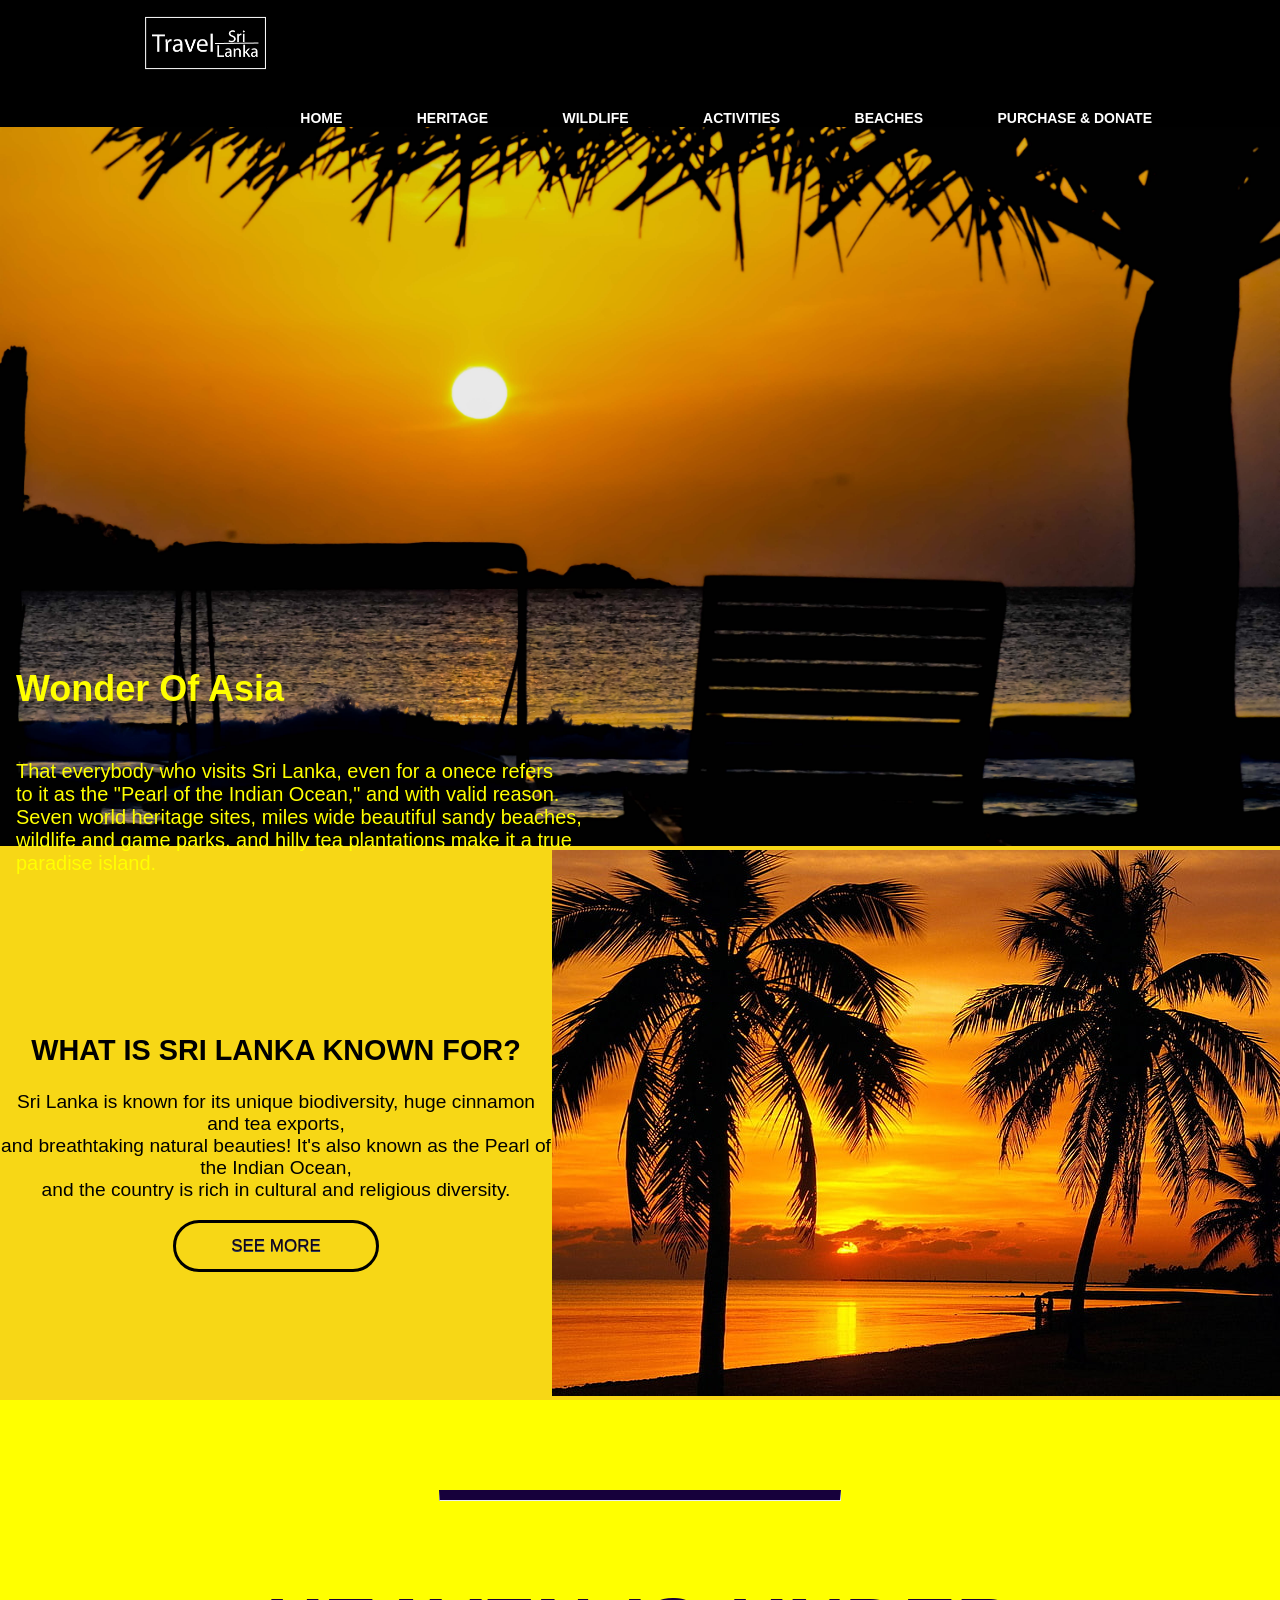
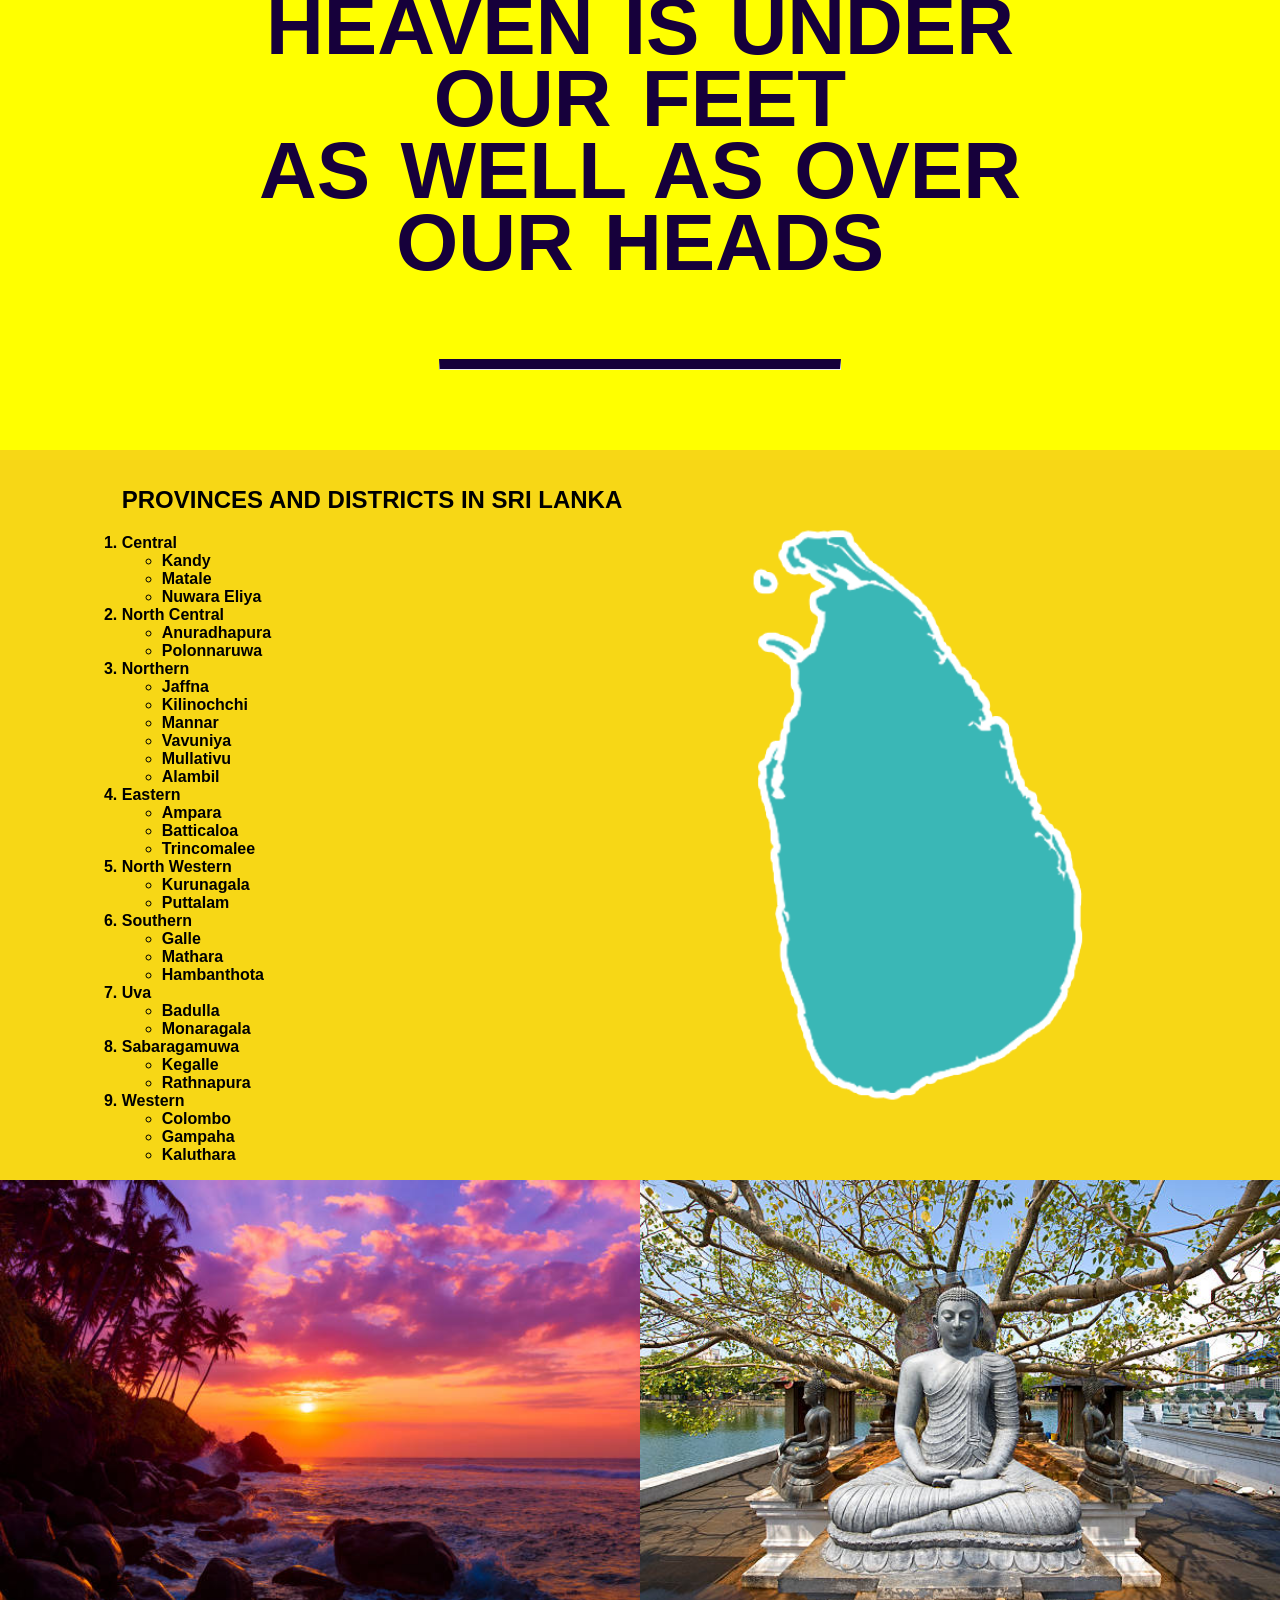
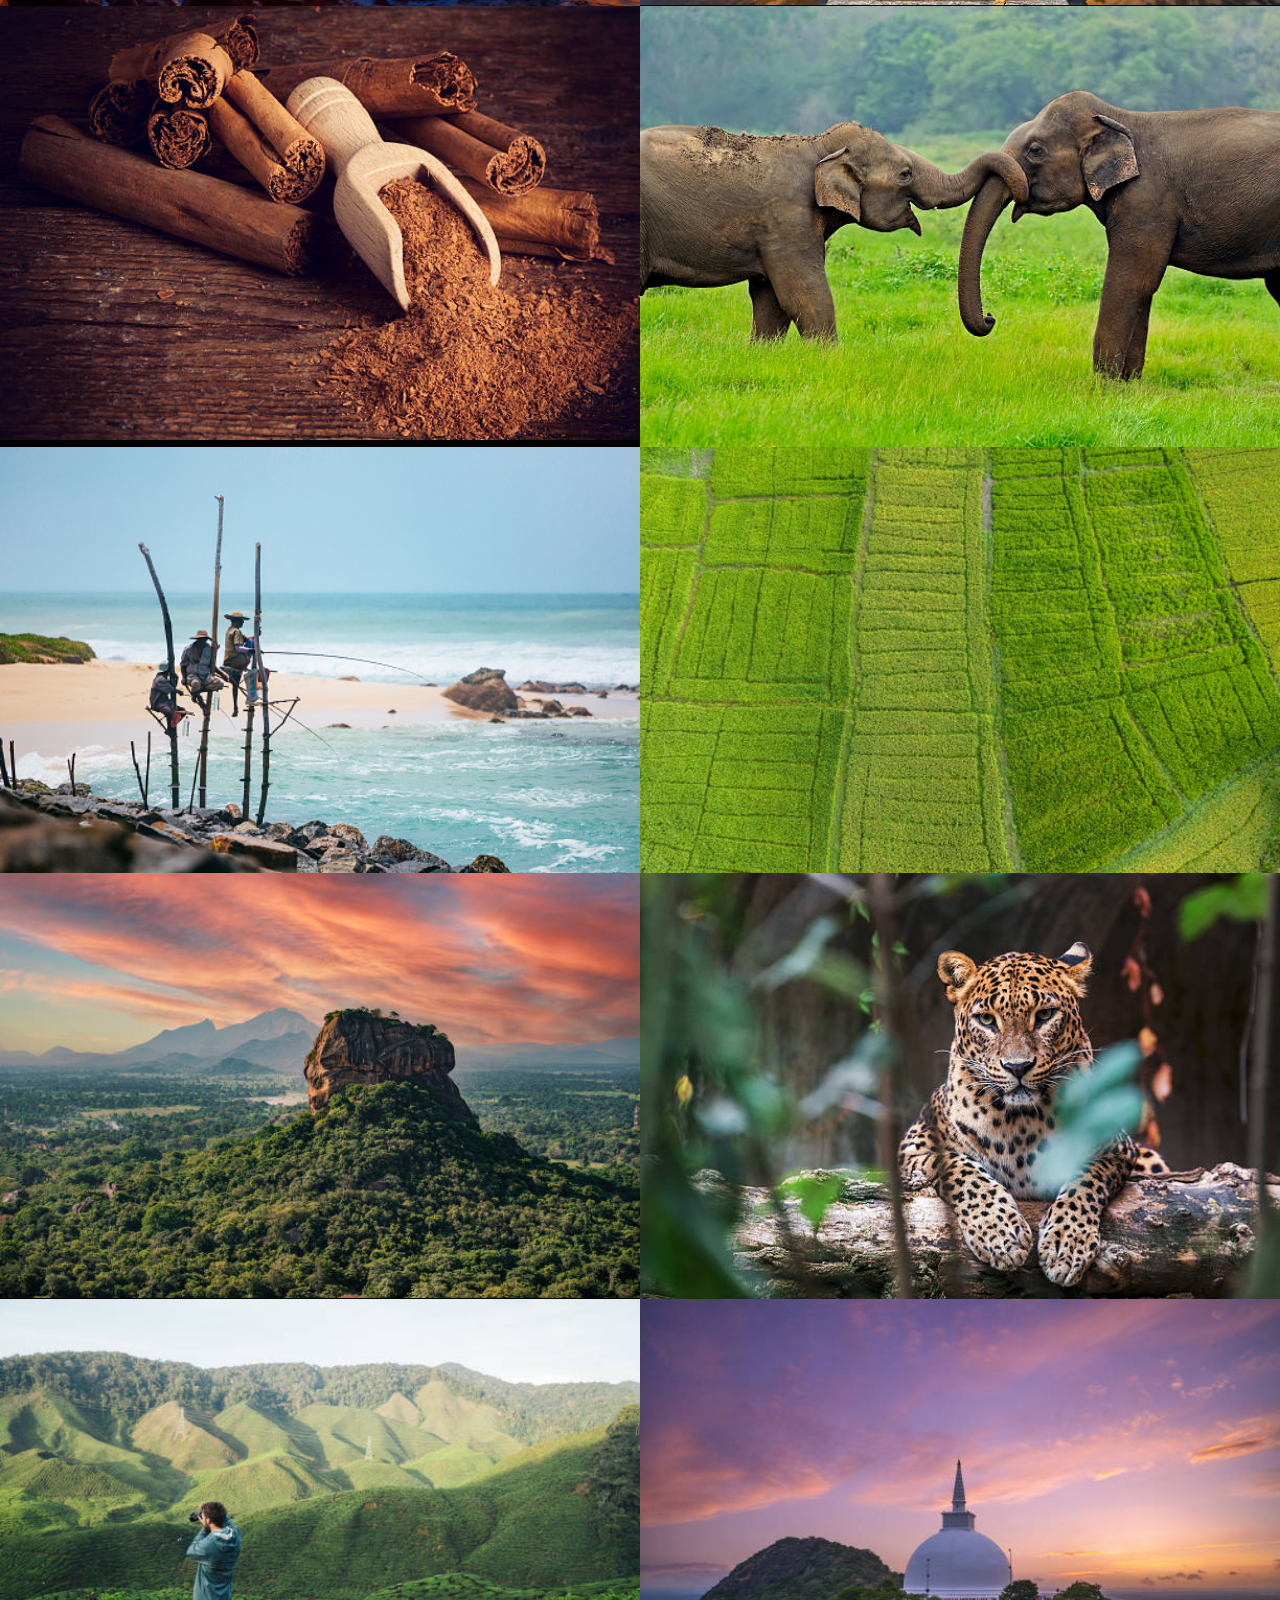
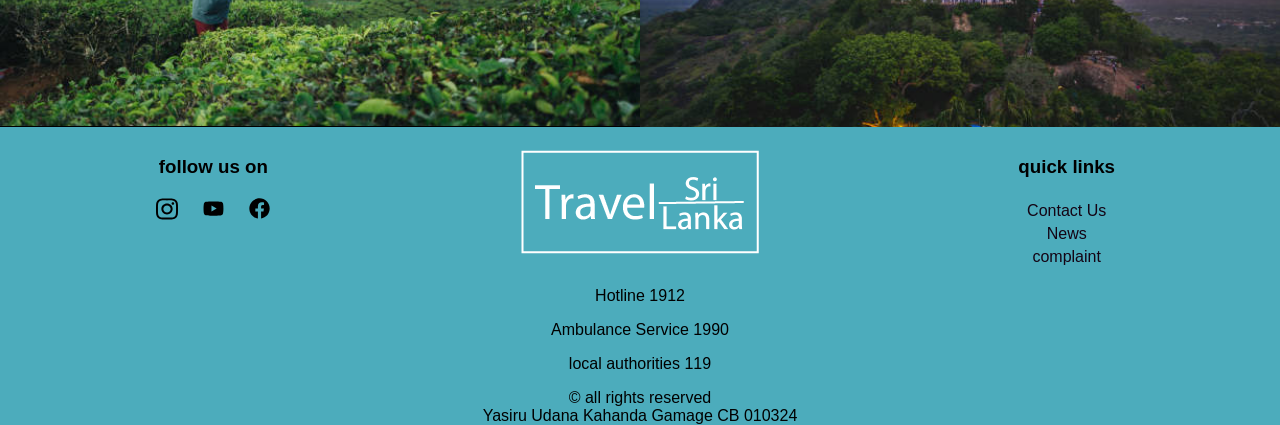
<file: index.html>
<!DOCTYPE html>
<html lang="en">
<head>
    <meta charset="UTF-8">
    <meta http-equiv="X-UA-Compatible" content="IE=edge">
    <meta name="viewport" content="width=device-width, initial-scale=1.0">
    <link rel="icon" href="favicon.ico">
    <link rel="stylesheet" href="styles.css">     
    <title>Official website for tourism  sri lanka</title>
    <!-- use a link tag in the head of the HTML to link a css file to put style for the HTML documents -->
</head>
<body>
    <header>
        <div class="container">

          <a href="index.html"><img class="logo" src="images\logo\Untitled-1 [Recovered]-01.png" alt=""></a>
             <nav>
                 <ul>
                    <li><a href="index.html">Home</a></li>
                    <li><a href="heritage.html">Heritage</a></li>
                    <li><a href="wildlife.html">Wildlife</a></li>
                    <li><a href="activities.html">Activities</a></li>
                    <li><a href="beaches.html">Beaches</a></li>
                    <li><a href="donation.html">Purchase & Donate</a></li>
                 </ul>
             </nav>
        </div>  
    </header>

    <section>
        <div class="container-fluid">
            <div class="main_image">
              <img class="mi1" src="images\home\lasath-jayawardana-8gMoxDLxzPU-unsplash.jpg" alt="">  
              <div class="quote">
               <h1>Wonder Of Asia</h1>
               <p>That everybody who visits Sri Lanka, even for a onece refers <br> to it as the "Pearl of the Indian Ocean," and with valid reason. <br> Seven world heritage sites, miles wide beautiful sandy beaches, <br> wildlife and game parks, and hilly tea plantations make it a true <br> paradise island.</p> 
              </div> 
            </div>
            
            <section class="known">
              <div class="known001">
                <div class="known002">
                  <h2>WHAT IS SRI LANKA KNOWN FOR?</h2>
                  <p>Sri Lanka is known for its unique biodiversity, huge cinnamon and tea exports, <br> and breathtaking natural beauties! It's also known as the Pearl of the Indian Ocean, <br> and the country is rich in cultural and religious diversity.</p>
                  <a href="#"><button>SEE MORE</button></a>
                </div>
               
              </div> 
              <div class="img001">
                <img src="images\home\landscape-palm-trees-sunset-silhouette-wallpaper-preview.jpg" alt="">
              </div>
                
            </section>
            <div class="quote1">
              <hr>
              <h2 class="quote1">HEAVEN IS UNDER <br> OUR FEET <br> AS WELL AS OVER <br> OUR HEADS</h2>
              <hr>
          </div >
            <div class="location_sl">
                
                <!-- ordered list and unordered list -->
                <ol class="province">
                    <h1>PROVINCES AND DISTRICTS IN SRI LANKA</h1>
                    <li>Central <ul>
                    <li>Kandy</li>
                    <li>Matale</li>
                    <li>Nuwara Eliya</li>
                    </ul></li>
                    <li>North Central 
                    <ul>
                        <li>Anuradhapura</li>
                        <li>Polonnaruwa</li>
                    </ul>
                    </li>
                    <li>Northern
                        <ul>
                            <li>Jaffna</li>
                            <li>Kilinochchi</li>
                            <li>Mannar</li>
                            <li>Vavuniya</li>
                            <li>Mullativu</li>
                            <li>Alambil</li>
                        </ul>
                    </li>
                    <li>Eastern
                        <ul>
                            <li>Ampara</li>
                            <li>Batticaloa</li>
                            <li>Trincomalee</li>
                        </ul>
                    </li>
                    <li>North Western
                        <ul>
                            <li>Kurunagala</li>
                            <li>Puttalam</li>
                        </ul>
                    </li>
                    <li>Southern
                        <ul>
                            <li>Galle</li>
                            <li>Mathara</li>
                            <li>Hambanthota</li>
                        
                        </ul>
                    </li>
                    <li>Uva 
                        <ul>
                            <li>Badulla</li>
                            <li>Monaragala</li>
                        </ul>
                    </li>
                    <li>Sabaragamuwa
                        <ul>
                            <li>Kegalle</li>
                            <li>Rathnapura</li>
                        </ul>
                    </li>
                    <li>Western
                        <ul>
                            <li>Colombo</li>
                            <li>Gampaha</li>
                            <li>Kaluthara</li>
                        </ul>
                    </li>
                </ol>
                <img class="slmap" src="images\home\kisspng-sri-lanka-vector-graphics-royalty-free-stock-photo-welcome-to-janco-travels-amp-tours-pvt-ltd-5be36b221f4e98.7832765415416307541283.png" alt="">
                
            </div>
          <!-- gallery using flex -->
            <section class="imagesflex">
                <div class="container1">
                    <img src="images\home\istockphoto-949396238-612x612.jpg" alt="Avatar" class="image">
                    <div class="overlay">
                      <div class="text"><h3>Definition Of Tea</h3>
                      
                    </div>
                    </div>
                  </div> 
                  <div class="container1">
                    <img src="images\home\istockphoto-1178773961-612x612.jpg" alt="Avatar" class="image">
                    <div class="overlay">
                      <div class="text"> <h3>Cradle Of Culture</h3>
                       
                    </div>
                    </div>
                  </div> 
                  <div class="container1">
                    <img src="images\home\istockphoto-1288609237-612x612.jpg" alt="Avatar" class="image">
                    <div class="overlay">
                      <div class="text"> <h3>Palace Of Wonder</h3>
                        
                    </div>
                    </div>
                  </div> 
                  <div class="container1">
                    <img src="images\home\istockphoto-637135886-612x612.jpg" alt="Avatar" class="image">
                    <div class="overlay">
                      <div class="text"> <h3>Diversity</h3>
                        
                    </div>
                    </div>
                  </div>
                  <div class="container1">
                    <img src="images\home\istockphoto-666624996-170667a.jpg" alt="Avatar" class="image">
                    <div class="overlay">
                      <div class="text"> <h3>Peaceful And Prosperous</h3>
                       
                    </div>
                    </div>
                  </div>
                  <div class="container1">
                    <img src="images\home\istockphoto-1300660083-170667a.jpg" alt="Avatar" class="image">
                    <div class="overlay">
                      <div class="text"> <h3>Granary of the East</h3>
                       
                    </div>
                    </div>
                  </div>
                  <div class="container1">
                    <img src="images\home\istockphoto-464898007-612x612.jpg" alt="Avatar" class="image">
                    <div class="overlay">
                      <div class="text"> <h3>Land Of True Cinnamon</h3>
                        
                    </div>
                    </div>
                  </div>
                  <div class="container1">
                    <img src="images\home\istockphoto-534789901-612x612.jpg" alt="Avatar" class="image">
                    <div class="overlay">
                      <div class="text"> <h3>Battle Ground Of The Gaints</h3>
                        
                    </div>
                    </div>
                  </div>
                  <div class="container1">
                    <img src="images\home\istockphoto-825319778-612x612.jpg" alt="Avatar" class="image">
                    <div class="overlay">
                      <div class="text"> <h3>Over The Horrizen</h3>
                       
                    </div>
                    </div>
                  </div>
                  <div class="container1">
                    <img src="images\home\istockphoto-168262720-612x612.jpg" alt="Avatar" class="image">
                    <div class="overlay">
                      <div class="text"> <h3>Pinnacle Creativity</h3>
                    </div>
                    </div>
                  </div>
                  

                </section>
            
        </div>
    </section>
    <footer>
     
       <section class="footer_con">
        <section class="footer_cont1">
          <h3>  follow us on </h3>
          <div class="footer_cont">
            <img src="images\logo\instagram-brands.svg" alt="">
            <img src="images\logo\youtube-brands.svg" alt="">
            <img src="images\logo\facebook-brands.svg" alt="">
          </div>
          <br>
         <!-- quick links -->
        </section>
        <section class="footer_cont2">
          <img src="images\logo\Untitled-1 [Recovered]-01.png" alt="">
          <p>Hotline 1912 </p>
          <p>Ambulance Service 1990</p>
          <p>local authorities 119</p>
        </section>
        <section class="footer_cont3">
          <h3>quick links</h3>
          <a href="#">Contact Us</a>
          <a href="#">News</a>
          <a href="#">complaint</a>
        </section>
        
       </section>
       &copy; all rights reserved
       <br>
       <!-- referance -->
        <!-- sub content -->
        <!-- 2022. [online] Available at: <https://media.istockphoto.com/photos/buddha-statue-under-big-tree-picture-id168262720?k=20&m=168262720&s=612x612&w=0&h=n1cHPX7r5__-6pu8p0rSUuHGkZKZgXfnE2HWW1bRqc4=> [Accessed 17 June 2022]. -->
        <!-- 2022. [online] Available at: <https://media.istockphoto.com/photos/sunset-on-beach-picture-id825319778?k=20&m=825319778&s=612x612&w=0&h=kuyxVc24So99ZI4P-z5zOJHa2Wdn4_0fJBAQEOT_BfE=> [Accessed 17 June 2022]. -->
        <!-- 2022. [online] Available at: <https://media.istockphoto.com/photos/elephant-picture-id534789901?k=20&m=534789901&s=612x612&w=0&h=JBpvsCPdbmEzjXFG6-Q0zCTL0KYlJssz2CuIALgoz_8=> [Accessed 17 June 2022]. -->
        <!-- istockphoto.com, 2022. [online] Available at: <https://media.istockphoto.com/photos/sticks-and-ground-ceylon-cinnamon-picture-id464898007?k=20&m=464898007&s=612x612&w=0&h=0BP6LdlCktmhvPm9q6nuL2DIN6YUIRhg6TrefWvS-JE=> [Accessed 17 June 2022]. -->
        <!-- https://media.istockphoto.com/photos/sticks-and-ground-ceylon-cinnamon-picture-id464898007?k=20&m=464898007&s=612x612&w=0&h=0BP6LdlCktmhvPm9q6nuL2DIN6YUIRhg6TrefWvS-JE= -->
        <!-- istockphoto.com, 2022. [online] Available at: <https://media.istockphoto.com/photos/drone-view-of-rice-fields-picture-id1300660083?b=1&k=20&m=1300660083&s=170667a&w=0&h=-j9_wMVbZLQVvZ83KLCWQMXGwI8vmJu-83r49t7MSQ0=> [Accessed 17 June 2022]. -->
        <!-- https://media.istockphoto.com/photos/drone-view-of-rice-fields-picture-id1300660083?b=1&k=20&m=1300660083&s=170667a&w=0&h=-j9_wMVbZLQVvZ83KLCWQMXGwI8vmJu-83r49t7MSQ0= -->
        <!-- 2022. [online] Available at: <https://media.istockphoto.com/photos/stilt-fishermen-of-sri-lanka-picture-id666624996?b=1&k=20&m=666624996&s=170667a&w=0&h=6fKuEIjjJDo1Xf72zUS9ApYg4yOp3p1GLceF64B4pUc=> [Accessed 17 June 2022]. -->
        <!-- 2022. [online] Available at: <https://media.istockphoto.com/photos/ceylon-leopard-lying-on-a-wooden-log-picture-id637135886?k=20&m=637135886&s=612x612&w=0&h=0nVrsI8PHZmC93bc8YicjjFhwIrAC9q_jYBR0EQjAa8=> [Accessed 17 June 2022]. -->
        <!-- 2022. [online] Available at: <https://images.unsplash.com/photo-1608107698189-5e14384673bf?crop=entropy&cs=tinysrgb&fm=jpg&ixlib=rb-1.2.1&q=80&raw_url=true&ixid=MnwxMjA3fDB8MHxwaG90by1wYWdlfHx8fGVufDB8fHx8&auto=format&fit=crop&w=1334> [Accessed 17 June 2022]. -->
        Yasiru Udana Kahanda Gamage CB 010324
      </footer>

</body>
</html>
</file>
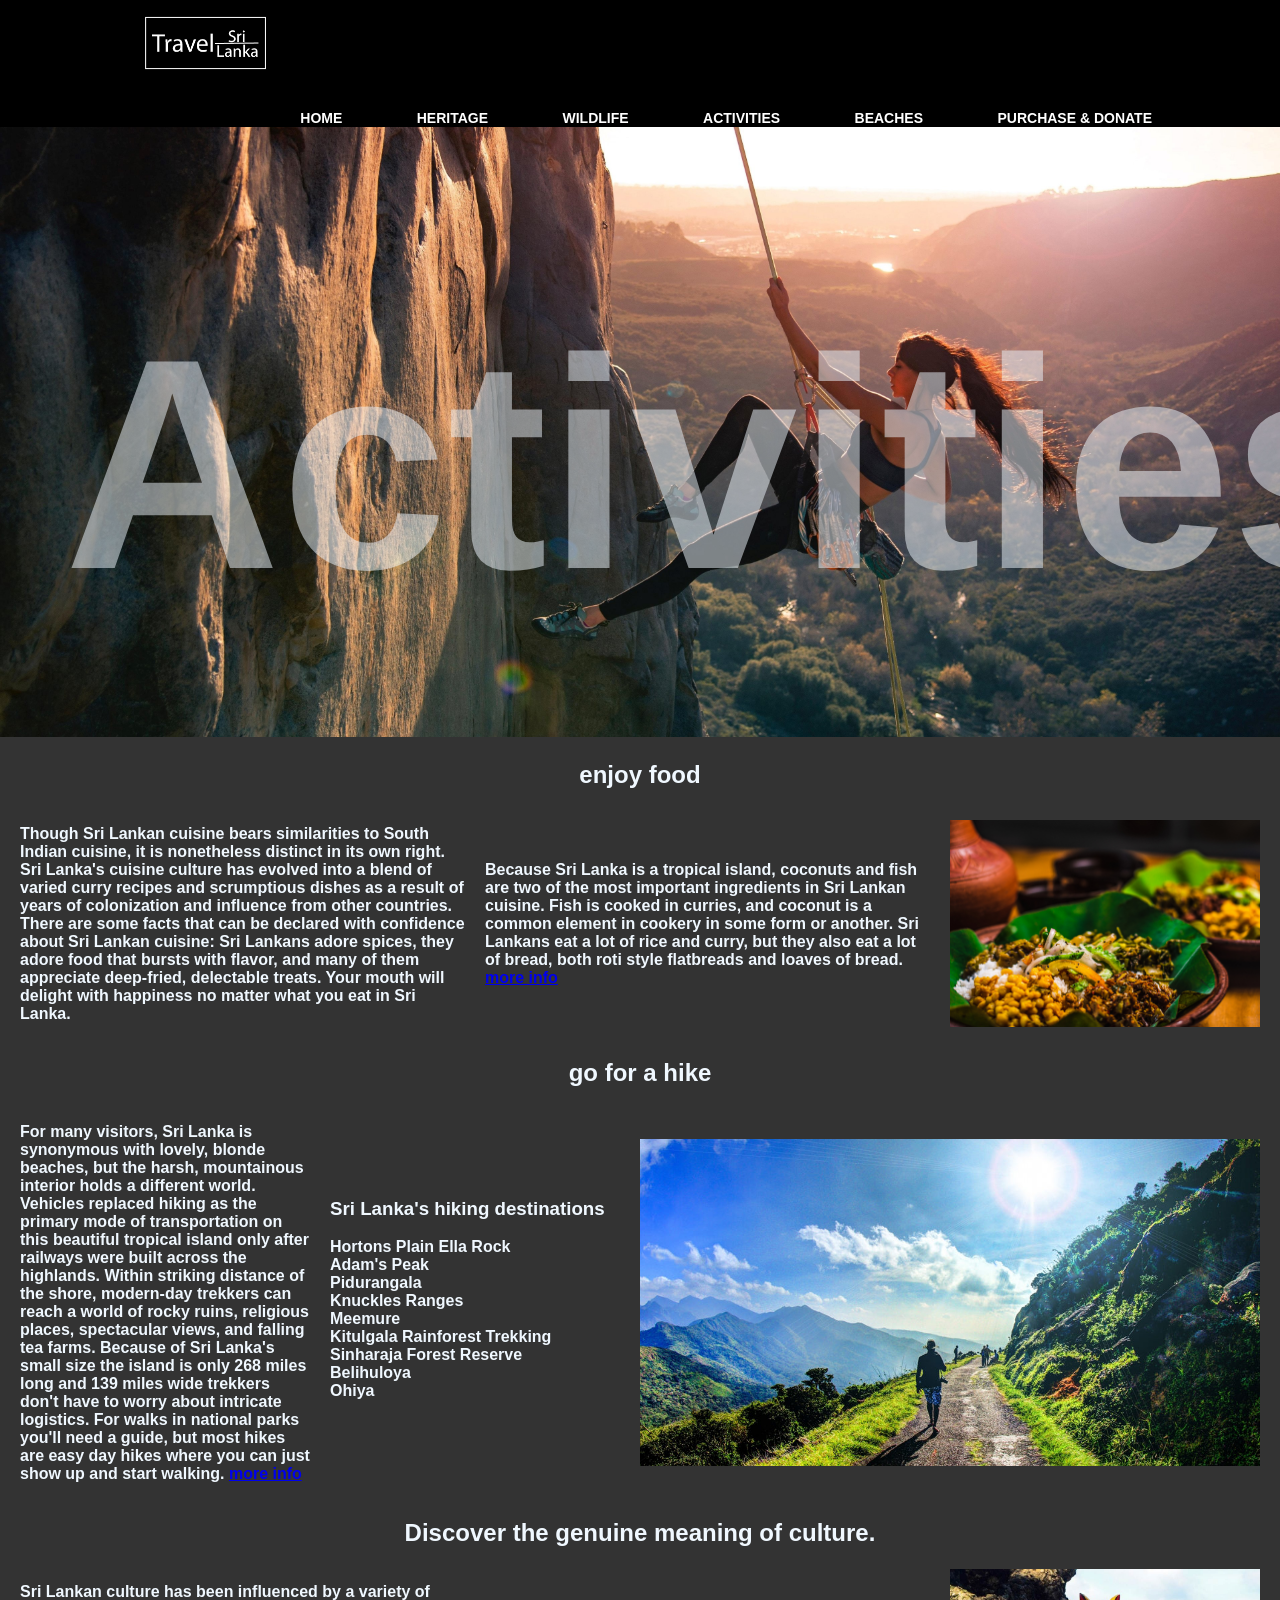
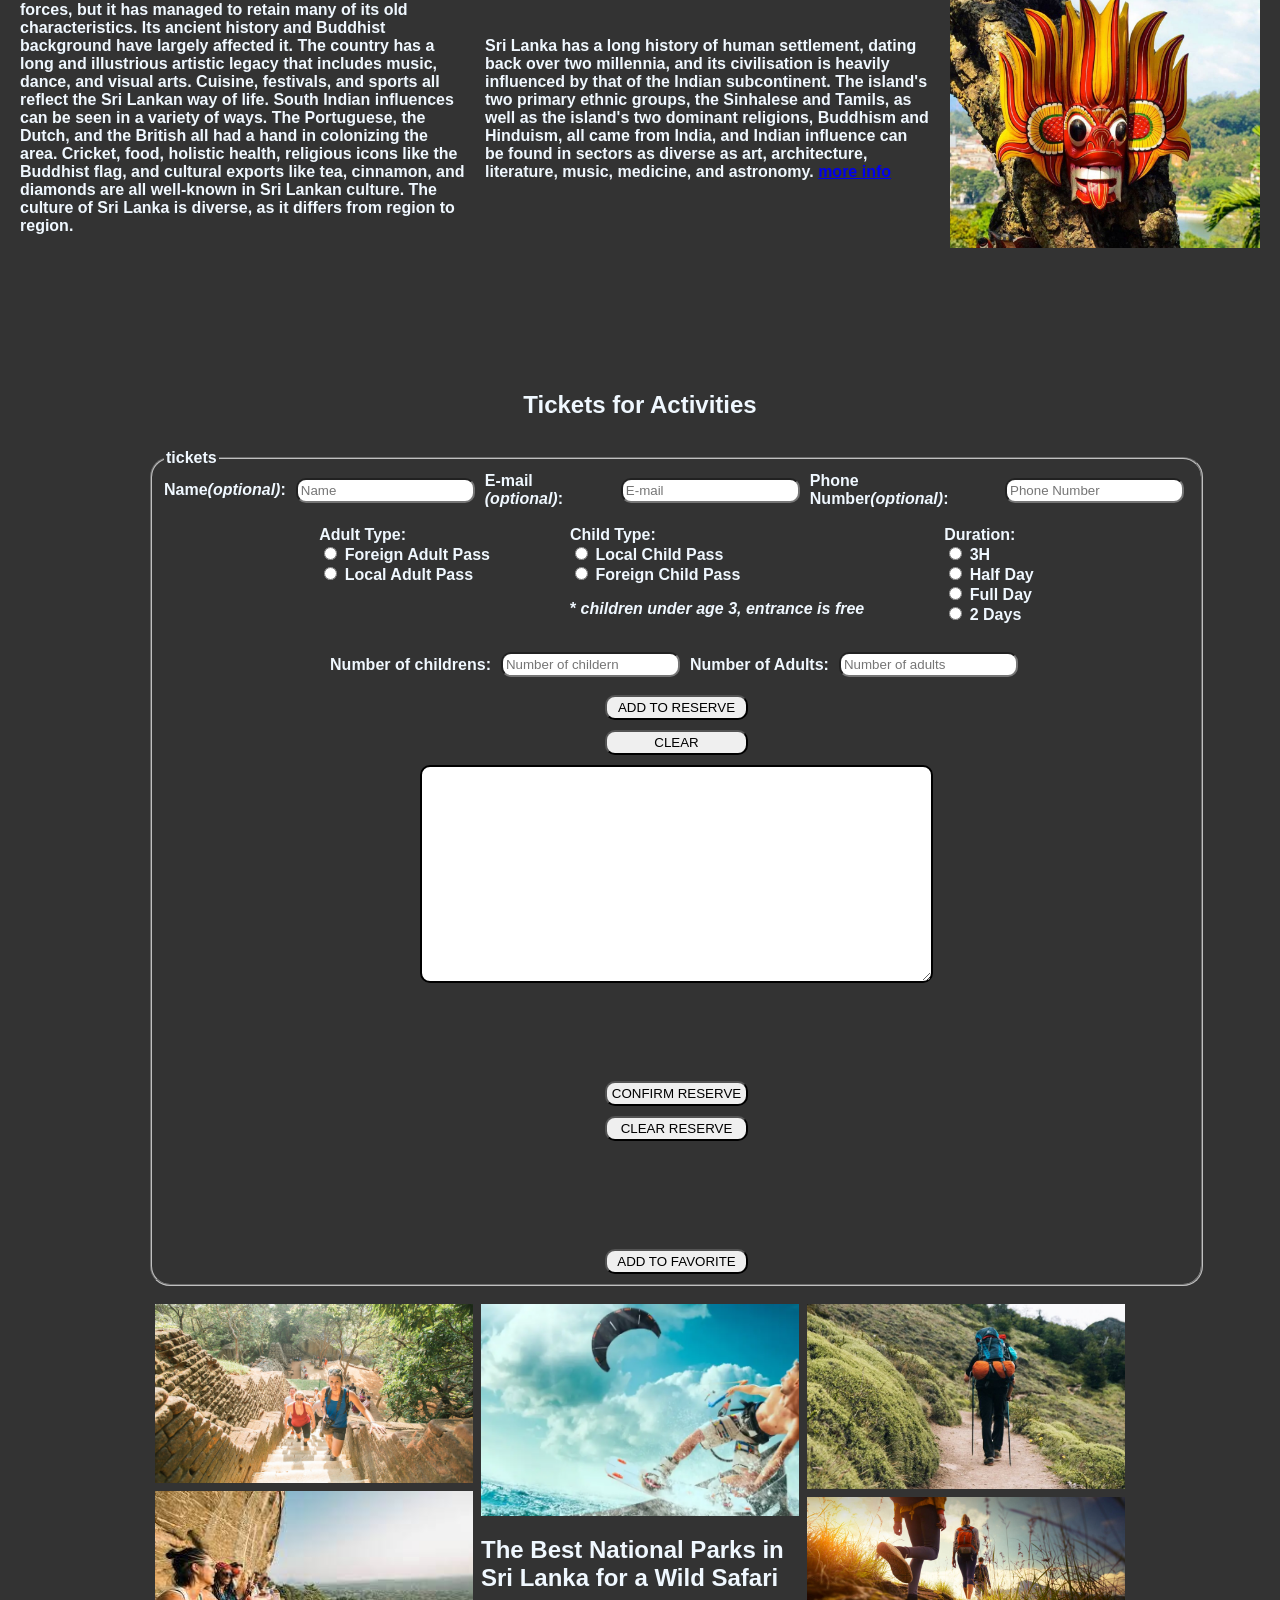
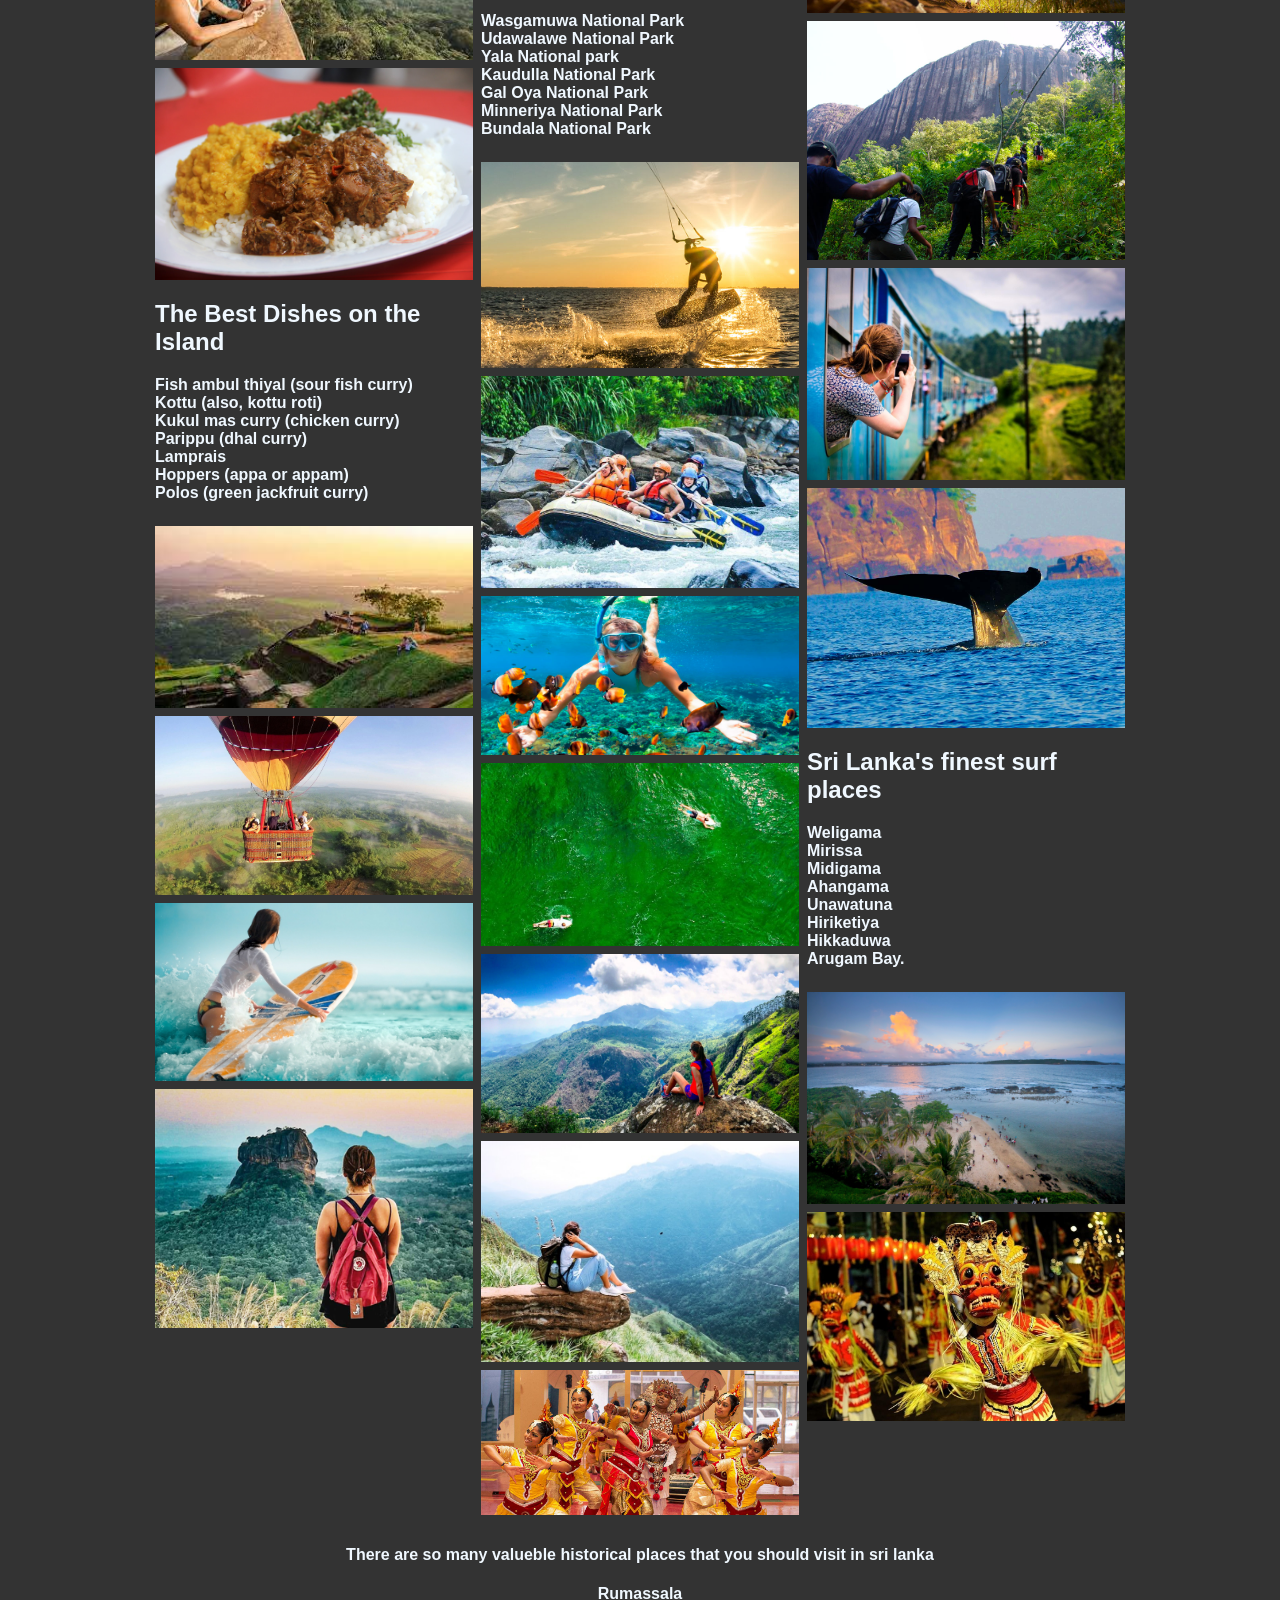
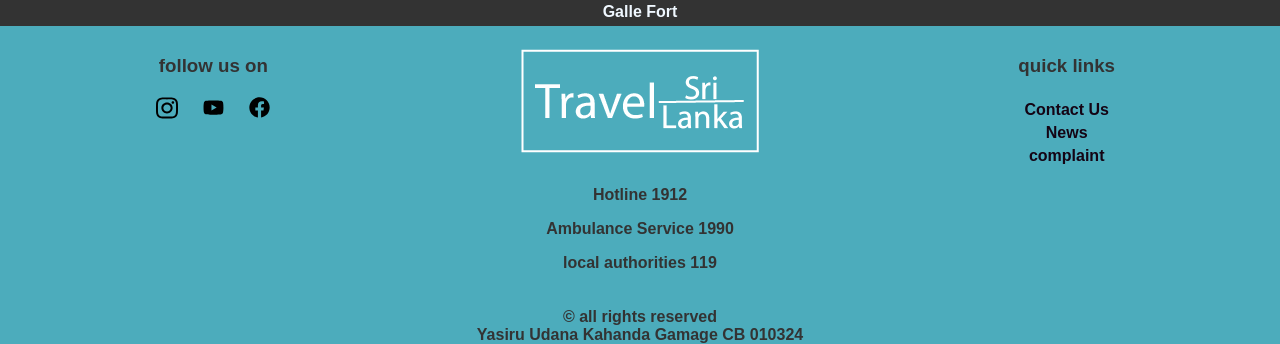
<file: activities.html>
<!DOCTYPE html>
<html lang="en">
<head>
    <meta charset="UTF-8">
    <meta http-equiv="X-UA-Compatible" content="IE=edge">
    <meta name="viewport" content="width=device-width, initial-scale=1.0">
    <title>Activities</title>
    <link rel="icon" href="favicon.ico">
    <link rel="stylesheet" href="styles.css">
    <link rel="stylesheet" href="activities.css">
    <link rel="stylesheet" href="tikets.css">

</head>
<body>

    <header>
        <div class="container">

          <a href="index.html"><img class="logo" src="images\logo\Untitled-1 [Recovered]-01.png" alt=""></a>
             <nav>
                 <ul>
                    <li><a href="index.html">Home</a></li>
                    <li><a href="heritage.html">Heritage</a></li>
                    <li><a href="wildlife.html">Wildlife</a></li>
                    <li><a href="activities.html">Activities</a></li>
                    <li><a href="beaches.html">Beaches</a></li>
                    <li><a href="donation.html">Purchase & Donate</a></li>
                 </ul>
             </nav>
        </div>
    </header>
    <div class="back_groundimg">
      <img src="190-1901420_girl-mountain-climber-5k-girl-mountain-climber.jpg" alt="">
      <h1>Activities</h1>
    </div>

    <div id="activities">

        <h2>enjoy food</h2>
        <div>
            <p>Though Sri Lankan cuisine bears similarities to South Indian cuisine, it is nonetheless distinct in its own right.
                Sri Lanka's cuisine culture has evolved into a blend of varied curry recipes and scrumptious dishes as a result of years of colonization and influence from other countries.
                There are some facts that can be declared with confidence about Sri Lankan cuisine: Sri Lankans adore spices, they adore food that bursts with flavor, and many of them appreciate deep-fried, delectable treats. Your mouth will delight with happiness no matter what you eat in Sri Lanka.</p>
                <p>
                    Because Sri Lanka is a tropical island, coconuts and fish are two of the most important ingredients in Sri Lankan cuisine. Fish is cooked in curries, and coconut is a common element in cookery in some form or another.
                    Sri Lankans eat a lot of rice and curry, but they also eat a lot of bread, both roti style flatbreads and loaves of bread.
                    <a href="https://traveltriangle.com/blog/things-to-do-in-sri-lanka/">more info</a>
                </p>
                <img src="images\activities\lotus-leaf-food-dish-sri-lankan-food+edited.jpg" alt="" style="width:25% ;">
        </div>
        <h2>go for a hike</h2>
        <div>
          <p>
            For many visitors, Sri Lanka is synonymous with lovely, blonde beaches, but the harsh, mountainous interior holds a different world. Vehicles replaced hiking as the primary mode of transportation on this beautiful tropical island only after railways were built across the highlands. Within striking distance of the shore, modern-day trekkers can reach a world of rocky ruins, religious places, spectacular views, and falling tea farms.
            Because of Sri Lanka's small size the island is only 268 miles long and 139 miles wide trekkers don't have to worry about intricate logistics. For walks in national parks you'll need a guide, but most hikes are easy day hikes where you can just show up and start walking.
            <a href="https://traveltriangle.com/blog/things-to-do-in-sri-lanka/">more info</a>
          </p>
            <section>
              <h3>Sri Lanka's hiking destinations</h3>
              <p>
                Hortons Plain
                Ella Rock <br>
                Adam's Peak <br>
                Pidurangala <br>
                Knuckles Ranges <br>
                Meemure <br>
                Kitulgala Rainforest Trekking <br>
                Sinharaja Forest Reserve <br>
                Belihuloya <br>
                Ohiya</p>
            </section>
          <img src="images\activities\Hiking-and-trekking-Sri-Lanka-1024x540.jpg" alt="" style="width:50%;">
        </div>
        <h2>Discover the genuine meaning of culture.</h2>
        <div>
          <p>
            Sri Lankan culture has been influenced by a variety of forces, but it has managed to retain many of its old characteristics. Its ancient history and Buddhist background have largely affected it. The country has a long and illustrious artistic legacy that includes music, dance, and visual arts. Cuisine, festivals, and sports all reflect the Sri Lankan way of life. South Indian influences can be seen in a variety of ways. The Portuguese, the Dutch, and the British all had a hand in colonizing the area. Cricket, food, holistic health, religious icons like the Buddhist flag, and cultural exports like tea, cinnamon, and diamonds are all well-known in Sri Lankan culture. The culture of Sri Lanka is diverse, as it differs from region to region.
          </p>
          <p>
            Sri Lanka has a long history of human settlement, dating back over two millennia, and its civilisation is heavily influenced by that of the Indian subcontinent. The island's two primary ethnic groups, the Sinhalese and Tamils, as well as the island's two dominant religions, Buddhism and Hinduism, all came from India, and Indian influence can be found in sectors as diverse as art, architecture, literature, music, medicine, and astronomy.
            <a href="https://traveltriangle.com/blog/things-to-do-in-sri-lanka/">more info</a>
          </p>
          <img src="images\activities\sri-lankan-cluture.jpg" alt="" style="width:25%;">
        </div>

    </div>

    <article>
            
      <section id="main"><h2>Tickets for Activities</h2></section>
      <section>
          <div class="act_reservation">
              <form>
                  <fieldset class="actiD" id="actForm">
                      <legend>tickets</legend>
                      
                      <div class="t1">
                          
                          <label><b>Name<em>(optional)</em>:</b></label><br>
                          <input  type="text" name="name" placeholder="Name" id="name" required><br>
                          <label><b>E-mail <em>(optional)</em>:</b></label><br>
                          <input type="email" name="email" id="email" placeholder="E-mail"><br>
                          <label><b>Phone Number<em>(optional)</em>:</b></label><br>
                          <input type="text" name="phone" id="phone" placeholder="Phone Number" required><br>
                      </div>
                   <br>
                      <div class="t5">
                        <div class="t6">
                          <label><b>Adult Type:</b></label><br>
                          <input type="radio" name="AType" value="aForeign Room" id="aForeign">
                          <label for="aForeign">Foreign Adult Pass</label><br>
                          <input type="radio" name="AType" value="aLocal Room" id="aLocal">
                          <label for="aLocal">Local Adult Pass</label><br>
                          
                      <br>
                        </div>
                        <div class="t6">
                          <label><b>Child Type:</b></label><br>
                          <input type="radio" value="RO" id="ro" name="cType">
                          <label for="ro" >Local Child Pass</label><br>
                          <input type="radio" value="BB" id="bb" name="cType">
                          <label for="bb" >Foreign Child Pass</label><br>
                          <p>* <em>children under age 3, entrance is free</em><p>
                        </div>
                        <div class="t6">
                          <label><b>Duration:</b></label><br>
                                  <input type="radio" value="RO" id="3h" name="actdur">
                                  <label for="ro" > 3H </label><br>
                                  <input type="radio" value="BB" id="thf" name="actdur">
                                  <label for="bb" >Half Day</label><br>
                                  <input type="radio" value="BB" id="tfd" name="actdur">
                                  <label for="bb" >Full Day</label><br>
                                  <input type="radio" value="BB" id="ttd" name="actdur">
                                  <label for="bb" >2 Days</label><br>
                        </div>
                  
                         
                      </div>
                      <br>
                      <div class="t1">
                        <label><b>Number of childrens:</b></label><br>
                       <input type="number" name="#ofguest" placeholder="Number of childern" id="noOfGuests"  min="1" required><br>
                       <label><b>Number of Adults:</b></label><br>
                       <input type="number" name="#ofdays" placeholder="Number of adults" id="noOfDays" min="1" required><br>
                     </div>
                    
                  
                  
                    <br>
                    <div class="t2">
                       <div class="t3">
                           <input type="button"  value="ADD TO RESERVE" id="addtoreserve">
                           <input type="reset" value="CLEAR" id="clearformdata">
                           <textarea id="res" rows="10" cols="100"></textarea><br>
                       </div>
                       <div class="t3">
                           <p id="rescost"></p><br>
                       <input type="button" value="CONFIRM RESERVE" id="reserve">
                       <input type="button" value="CLEAR RESERVE" id="clearres"><br>
                       <p id="final" ></p><br>
                       <input type="button" id="addtofav" value="ADD TO FAVORITE">
                       </div>
                       
                       
                    </div>
                  </fieldset>   
                       
                  
                  
                 
              </form> 
          </div>
      </section>
  </article>

  <script src="tikets.js"></script>

    <section>
        <div class="row">
            <div class="column">
              <img src="images\activities\sri-lanka_dambulla_sigiriya-lion-rock-fortress_group-climbing-steps_3.jpg" style="width:100%">
              <img src="images\activities\images.jfif" style="width:100%">
              <img src="images\activities\6298117449_100301a062_o.jpg" style="width:100%">
              <div>
                  <h1>The Best Dishes on the Island</h1>
                  <p>Fish ambul thiyal (sour fish curry) <br> Kottu (also, kottu roti) <br> Kukul mas curry (chicken curry) <br> Parippu (dhal curry) <br>  Lamprais <br> Hoppers (appa or appam) <br> Polos (green jackfruit curry) </p>
              </div>
              <img src="images\activities\images (1).jfif" style="width:100%">
              <img src="images\activities\hot-air-balloon-Sigiriya-golden-triangle-sri-lanka.jpg" style="width:100%">
              <img src="images\activities\Untitled-design-34-2.jpg" style="width:100%">
              <img src="images\activities\tour_2.png" style="width:100%">

            </div>
            <div class="column">
              <img src="images\activities\Kitesurfing.webp" style="width:100%">

            <div>
              <h1>The Best National Parks in Sri Lanka for a Wild Safari</h1>
              <p>
                Wasgamuwa National Park <br>
                Udawalawe National Park <br>
                Yala National park <br>
                Kaudulla National Park  <br>
                Gal Oya National Park <br>
                Minneriya National Park  <br>
                Bundala National Park

              </p>
          </div>
              <img src="images\activities\LSL_B2_Feelings-adventurous-Try-this-things-in-sri-lanka_800x520.jpg" style="width:100%">
              <img src="images\activities\65b07db6-0d4d-483a-98e7-5bc0c4d4aebf.webp" style="width:100%">
              <img src="images\activities\snorkel-en-santa-pola-alquiler-de-barcos-en-alicante-parasailing-cullera-3.jpg" style="width:100%">
              <img src="images\activities\sasha-set-ABOg1nL9W_g-unsplash-scaled-870x500.jpg" style="width:100%">
              <img src="images\activities\Top-Things-to-do-in-Sri-Lanka.jpg" style="width:100%">
              <img src="images\activities\sri-lanka-cover1.jpg" style="width:100%">
              <img src="images\activities\Sri-Lanka-Traditional-Dances.jpg" alt="" style="width:100%;">
            </div>
            <div class="column">
              <img src="images\activities\Hiking__Trekking_sri_lanka_011.jpg" style="width:100%">
              <img src="images\activities\Hiking-Trails-for-the-Ultimate-Mountaineer-1920.jpg" style="width:100%">
              <img src="images\activities\hiking-img1.jpg" style="width:100%">
              <img src="images\activities\srilanka-urlaub-rundreise-tipps-reisetipps-jpg-product-5e46614a83713.[1600].jpeg" style="width:100%">
              <img src="images\activities\Blue-Whale-Tail-Fluke-near-Swami-Rock-Tricomalee-2.jpg" style="width:100%">

              <div>
                <h1>Sri Lanka's finest surf places</h1>
                <p>Weligama
                 <br> Mirissa
                 <br> Midigama
                 <br> Ahangama
                 <br> Unawatuna
                <br>  Hiriketiya
                 <br> Hikkaduwa
                 <br> Arugam Bay.</p>
            </div>
              <img src="images\activities\dutch-galle-fort-sri-lanka.webp" style="width:100%">
              <img src="images\activities\Kandyan-dancing-1024x675.jpg" style="width:100%">

            </div>

          </div>
    </section>
   <div class="h_link">
    <h4>There are so many valueble historical places that you should visit in sri lanka</h4>
    <a href="rumassala.html">Rumassala</a>

    <a href="galle_fort.html">Galle Fort</a>
   </div>

    <footer>
       <section class="footer_con">
        <section class="footer_cont1">
          <h3>  follow us on </h3>
          <div class="footer_cont">
            <img src="images\logo\instagram-brands.svg" alt="">
            <img src="images\logo\youtube-brands.svg" alt="">
            <img src="images\logo\facebook-brands.svg" alt="">
          </div>
          <br>

        </section>
        <section class="footer_cont2">
          <img src="images\logo\Untitled-1 [Recovered]-01.png" alt="">
          <p>Hotline 1912 </p>
          <p>Ambulance Service 1990</p>
          <p>local authorities 119</p>
        </section>
        <section class="footer_cont3">
          <h3>quick links</h3>
          <a href="#">Contact Us</a>
          <a href="#">News</a>
          <a href="#">complaint</a>
        </section>

       </section>
       &copy; all rights reserved
       <br>
       <!-- sub content -->
       <!-- wanderlust.co.uk, 2022. 12 of the best things to do in Sri Lanka. [online] Available at: <https://www.wanderlust.co.uk/content/9-best-things-to-do-in-sri-lanka/> [Accessed 16 June 2022]. -->
       <!-- mylifegb.com, 2022. 10 of the Best Dishes from Sri Lanka. [online] Available at: <https://www.mylifegb.com/blog/10-of-the-best-dishes-from-sri-lanka> [Accessed 8 June 2022]. -->
        <!-- Migrationology - Food Travel Blog. 2022. Sri Lankan Food: 40 of the Island's Best Dishes. [online] Available at: <https://migrationology.com/sri-lankan-food-40-of-the-islands-best-dishes/> [Accessed 16 June 2022]. -->
        <!-- journeyera.com, 2022. 15 AWESOME THINGS TO DO IN SRI LANKA. [online] Available at: <https://www.journeyera.com/best-things-to-do-in-sri-lanka/> [Accessed 11 June 2022]. -->
        <!-- cloudfront.net, 2022. [online] Available at: <https://d25bj6yx3nvsy8.cloudfront.net/2017/10/Blue-Whale-Tail-Fluke-near-Swami-Rock-Tricomalee-2.jpg> [Accessed 16 June 2022]. -->
        <!-- images -->
        <!-- 2022. [online] Available at: <https://d25bj6yx3nvsy8.cloudfront.net/2017/10/Blue-Whale-Tail-Fluke-near-Swami-Rock-Tricomalee-2.jpg> [Accessed 16 June 2022]. -->
        <!-- 2022. [online] Available at: <https://rs.projects-abroad.net/v1/hero/srilanka-urlaub-rundreise-tipps-reisetipps-jpg-product-5e46614a83713.[1600].jpeg> [Accessed 17 June 2022]. -->
        <!-- 2022. [online] Available at: <https://www.discoverborderlands.com/srilanka/wp-content/uploads/2016/11/hiking-img1.jpg> [Accessed 17 June 2022]. -->
        <!-- 2022. [online] Available at: <https://www.srilankadreamtours.com/wp-content/uploads/2019/04/Top-Things-to-do-in-Sri-Lanka.jpg> [Accessed 17 June 2022]. -->
        <!-- 2022. [online] Available at: <https://www.iridaholidays.com/wp-content/uploads/2021/07/sasha-set-ABOg1nL9W_g-unsplash-scaled-870x500.jpg> [Accessed 17 June 2022]. -->
        <!-- 2022. [online] Available at: <https://mediaim.expedia.com/localexpert/1331244/65b07db6-0d4d-483a-98e7-5bc0c4d4aebf.jpg?impolicy=resizecrop&rw=1005&rh=565> [Accessed 14 June 2022]. -->
        <!-- 2022. [online] Available at: <https://www.lovesrilanka.org/wp-content/uploads/2020/06/LSL_B2_Feelings-adventurous-Try-this-things-in-sri-lanka_800x520.jpg> [Accessed 15 June 2022]. -->
        <!-- 2022. [online] Available at: <https://assets.traveltriangle.com/blog/wp-content/uploads/2019/04/Kitesurfing.jpg> [Accessed 17 June 2022]. -->
        <!-- 2022. [online] Available at: <https://encrypted-tbn0.gstatic.com/images?q=tbn:ANd9GcRfOlUDNCQcv2T50moa-pYsWOYHmWr_7nvQoowSbExh-vFEXaul4v3bAG-0ULmN5EDSuH4&usqp=CAU> [Accessed 17 June 2022]. -->
        <!-- 2022. [online] Available at: <https://www.muthugalatourssrilanka.com/wp-content/uploads/2018/12/sri-lankan-cluture.jpg> [Accessed 17 June 2022]. -->
        <!-- 2022. [online] Available at: <https://overatours.com/wp-content/uploads/2021/09/Hiking-and-trekking-Sri-Lanka-1024x540.jpg> [Accessed 17 June 2022]. -->
        <!-- 2022. [online] Available at: <https://www.pettitts.co.uk/images> [Accessed 14 June 2022]. -->
        Yasiru Udana Kahanda Gamage CB 010324
    </footer>
</body>
</html>
</file>
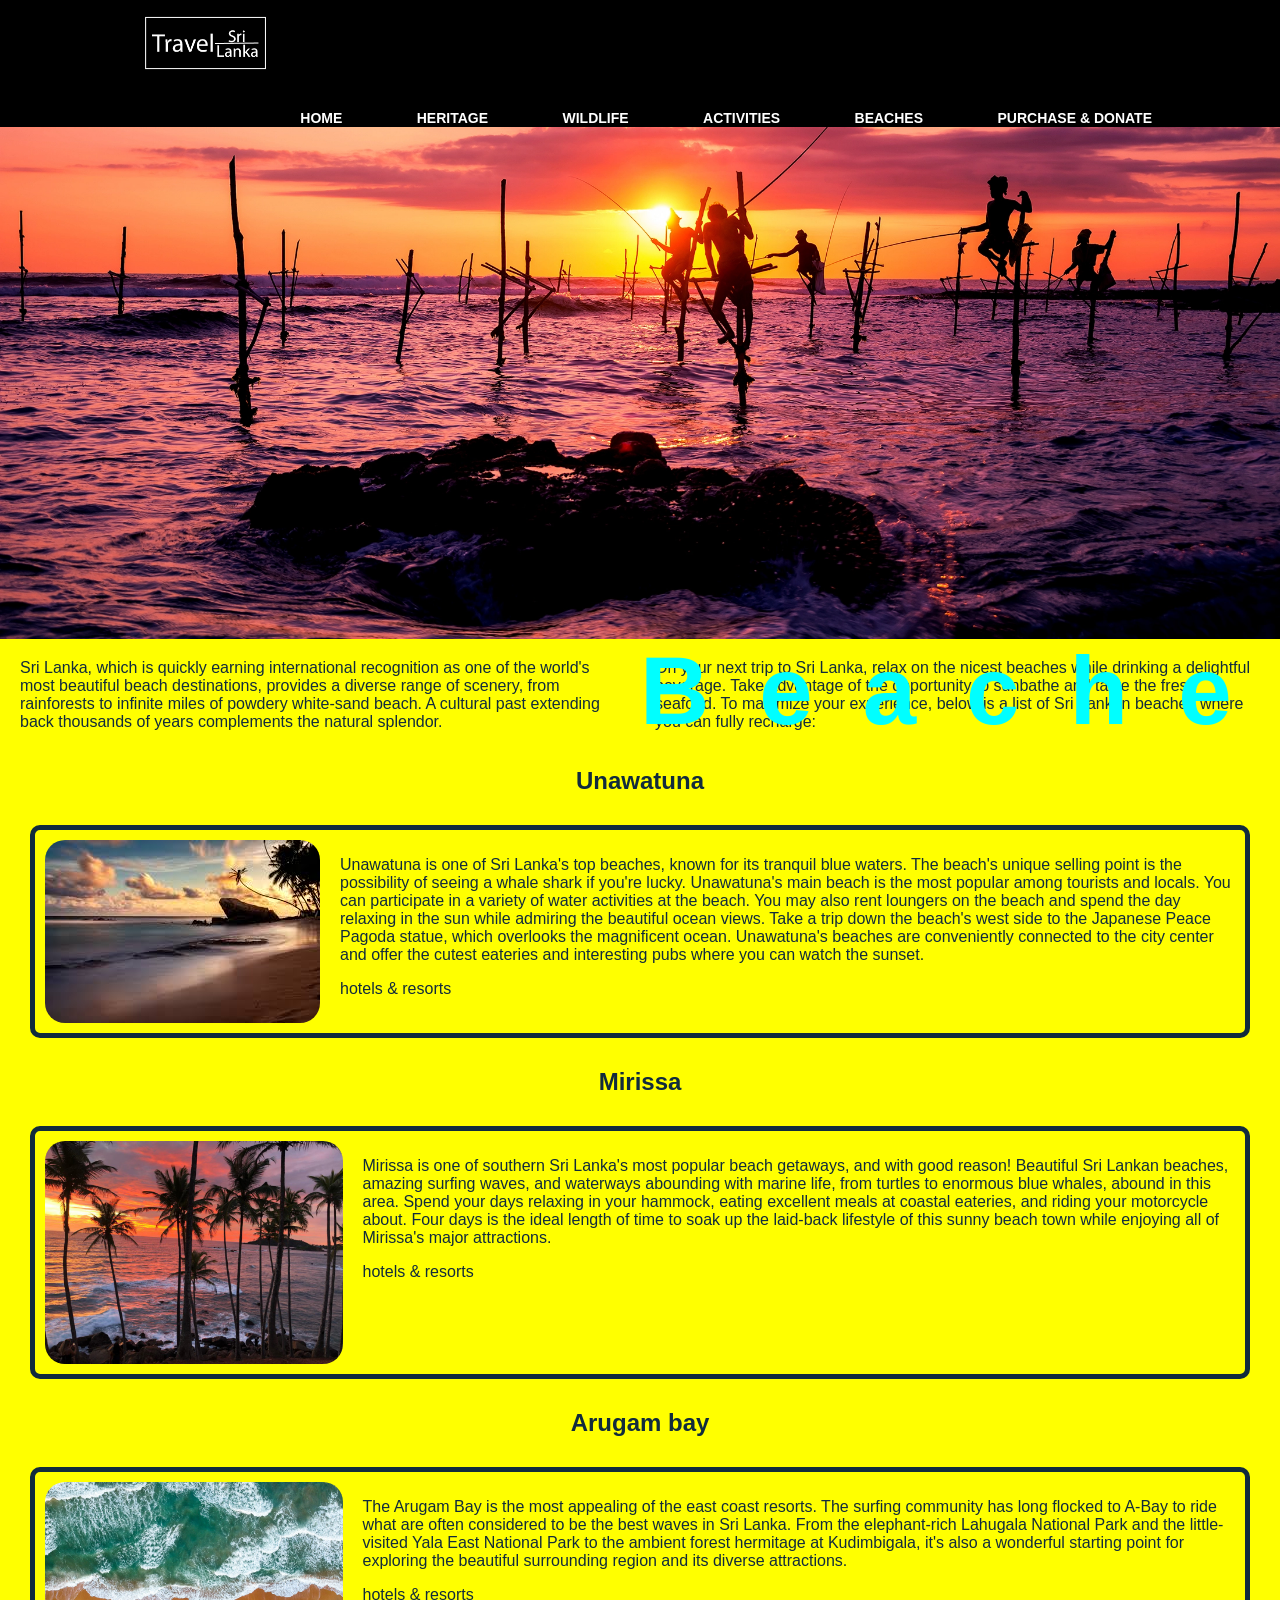
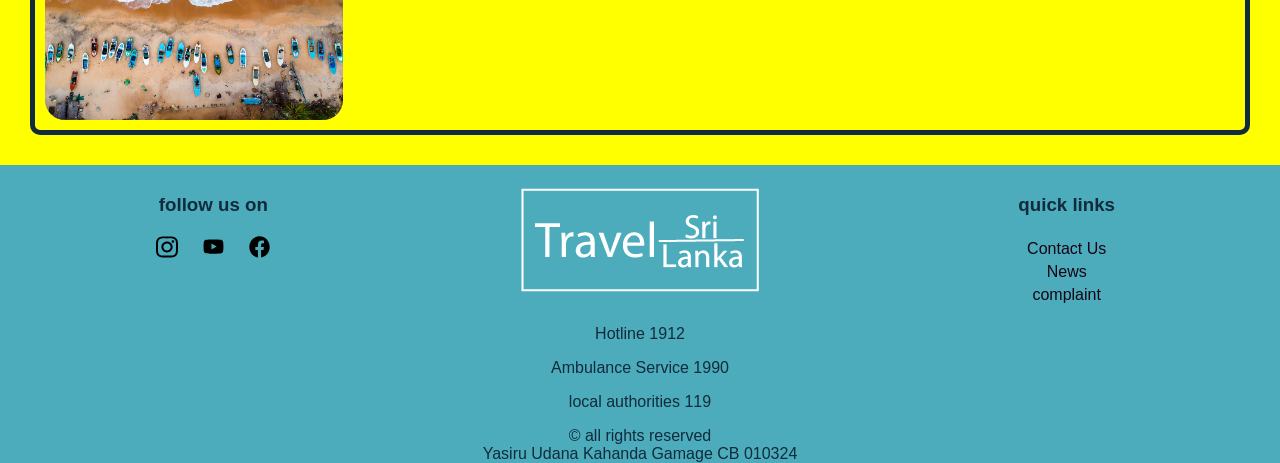
<file: beaches.html>
<!DOCTYPE html>
<html lang="en">
<head>
    <meta charset="UTF-8">
    <meta http-equiv="X-UA-Compatible" content="IE=edge">
    <meta name="viewport" content="width=device-width, initial-scale=1.0">
    <title>Beaches</title>
    <link rel="icon" href="favicon.ico">
    <link rel="stylesheet" href="styles.css">
    <link rel="stylesheet" href="beaches.css">
</head>
<body>
    <header>
        <div class="container">

            <a href="index.html"><img class="logo" src="images\logo\Untitled-1 [Recovered]-01.png" alt=""></a>
             <nav>
                 <ul>
                    <li><a href="index.html">Home</a></li>
                    <li><a href="heritage.html">Heritage</a></li>
                    <li><a href="wildlife.html">Wildlife</a></li>
                    <li><a href="activities.html">Activities</a></li>
                    <li><a href="beaches.html">Beaches</a></li>
                    <li><a href="donation.html">Purchase & Donate</a></li>
                 </ul>
             </nav>
        </div>  
    </header>
    <div class="beaches_main">
        <h1>Beaches</h1>
        <img class="beaches_main001" src="images\beaches\FEATURED_Traditional-stilt-fisherman-in-Sri-Lanka_Credit_GettyImages-1172254113.webp" alt="">
       
    </div>
    <section>
     
        <div class="beaches001"> 
            
            <div>
               <p>Sri Lanka, which is quickly earning international recognition as one of the world's most beautiful beach destinations, provides a diverse range of scenery, from rainforests to infinite miles of powdery white-sand beach. A cultural past extending back thousands of years complements the natural splendor.</p> 
            </div>
            <div>
               <p>On your next trip to Sri Lanka, relax on the nicest beaches while drinking a delightful beverage. Take advantage of the opportunity to sunbathe and taste the fresh seafood. To maximize your experience, below is a list of Sri Lankan beaches where you can fully recharge:</p> 
            </div>
            
        </div>
        <h1>Unawatuna</h1>
        <div class="unawatuna">
           <img src="images\beaches\images.jfif" alt="">
           <div>
            <p>
                Unawatuna is one of Sri Lanka's top beaches, known for its tranquil blue waters. The beach's unique selling point is the possibility of seeing a whale shark if you're lucky.
                Unawatuna's main beach is the most popular among tourists and locals. You can participate in a variety of water activities at the beach. You may also rent loungers on the beach and spend the day relaxing in the sun while admiring the beautiful ocean views. Take a trip down the beach's west side to the Japanese Peace Pagoda statue, which overlooks the magnificent ocean. Unawatuna's beaches are conveniently connected to the city center and offer the cutest eateries and interesting pubs where you can watch the sunset.
            </p>
            <a href="https://www.angelbeachclub.com/">hotels & resorts</a>
           </div>
          
       </div>
       <h1>Mirissa</h1>
        <div class="mirissa">
           <img src="images\beaches\82250679_2788831847845769_7280663010664775680_n-1024x768.jpg" alt="">
           <div>
            <div>
                <p>Mirissa is one of southern Sri Lanka's most popular beach getaways, and with good reason! Beautiful Sri Lankan beaches, amazing surfing waves, and waterways abounding with marine life, from turtles to enormous blue whales, abound in this area. Spend your days relaxing in your hammock, eating excellent meals at coastal eateries, and riding your motorcycle about. Four days is the ideal length of time to soak up the laid-back lifestyle of this sunny beach town while enjoying all of Mirissa's major attractions.</p>
                <a href="http://paradisemirissa.com/">hotels & resorts</a>
            </div>
            
        </div>

           
       </div>
       <h1>Arugam bay</h1>
        <div class="Arugam">
            <img src="images\beaches\Arugam-Bay-surf.jpg" alt="">
            <div>
                <p>The Arugam Bay is the most appealing of the east coast resorts. The surfing community has long flocked to A-Bay to ride what are often considered to be the best waves in Sri Lanka. From the elephant-rich Lahugala National Park and the little-visited Yala East National Park to the ambient forest hermitage at Kudimbigala, it's also a wonderful starting point for exploring the beautiful surrounding region and its diverse attractions.</p>
                <a href="https://www.bluewavearugambay.com/">hotels & resorts</a>
            </div>
            
       </div>
            
    </section>
    <footer>
        <section class="footer_con">
            <section class="footer_cont1">
              <h3>  follow us on </h3>
              <div class="footer_cont">
                <img src="images\logo\instagram-brands.svg" alt="">
                <img src="images\logo\youtube-brands.svg" alt="">
                <img src="images\logo\facebook-brands.svg" alt="">
              </div>
              <br>
             
            </section>
            <section class="footer_cont2">
              <img src="images\logo\Untitled-1 [Recovered]-01.png" alt="">
              <p>Hotline 1912 </p>
              <p>Ambulance Service 1990</p>
              <p>local authorities 119</p>
            </section>
            <section class="footer_cont3">
              <h3>quick links</h3>
              <a href="#">Contact Us</a>
              <a href="#">News</a>
              <a href="#">complaint</a>
            </section>
            
           </section>
           &copy; all rights reserved
           <br>
            <!-- sub content -->
        <!-- saltinourhair.com, 2022. 9 Great Things To Do in Mirissa, Sri Lanka. [online] Available at: <https://www.saltinourhair.com/sri-lanka/mirissa/> [Accessed 15 June 2022]. -->
        <!-- srilankadriverguide.com, 2022. Best 6 Beaches in Sri Lanka. [online] Available at: <https://srilankadriverguide.com/best-beaches-in-sri-lanka/> [Accessed 14 June 2022]. -->
        <!-- annesbungalow.com, 2022. Major Tourist Attractions in Galle. [online] Available at: <https://annesbungalow.com/galle/> [Accessed 13 June 2022]. -->
        <!-- Bhatnagar, S., 2022. 30 Best Beaches In Sri Lanka To Visit In 2022 That Will Make You Go ‘Wow’!. [online] Available at: <https://traveltriangle.com/blog/best-beaches-in-sri-lanka/> [Accessed 15 June 2022]. -->
        <!-- thrillophilia.com, 2022. Unawatuna Beach. [online] Available at: <https://www.thrillophilia.com/attractions/unawatuna-beach> [Accessed 13 June 2022]. -->
        <!-- images -->
        <!-- 2022. [online] Available at: <https://www.thetimes.co.uk/travel/wp-content/uploads/sites/6/2021/05/FEATURED_Traditional-stilt-fisherman-in-Sri-Lanka_Credit_GettyImages-1172254113.jpg?w=2200&h=880&crop=1> [Accessed 17 June 2022]. -->
        Yasiru Udana Kahanda Gamage CB 010324
    </footer>
    
   
</body>
</html>
</file>
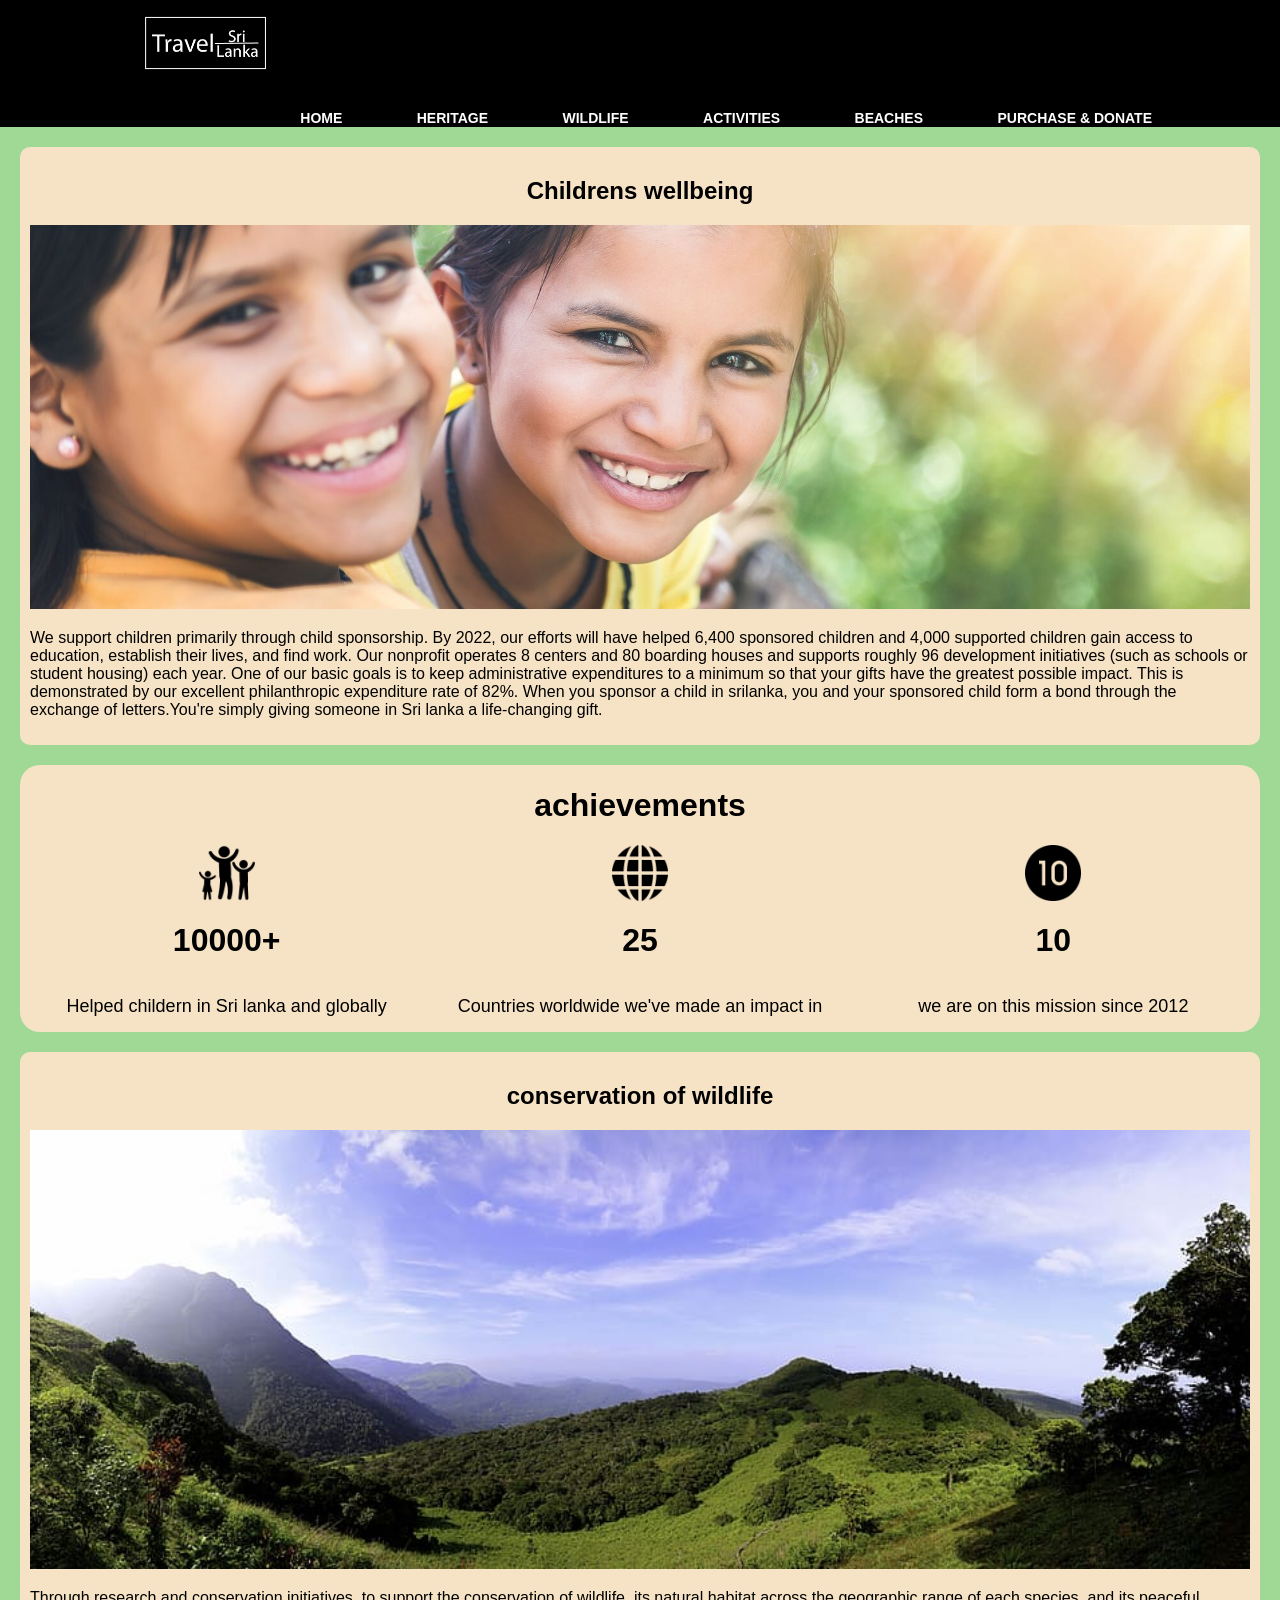
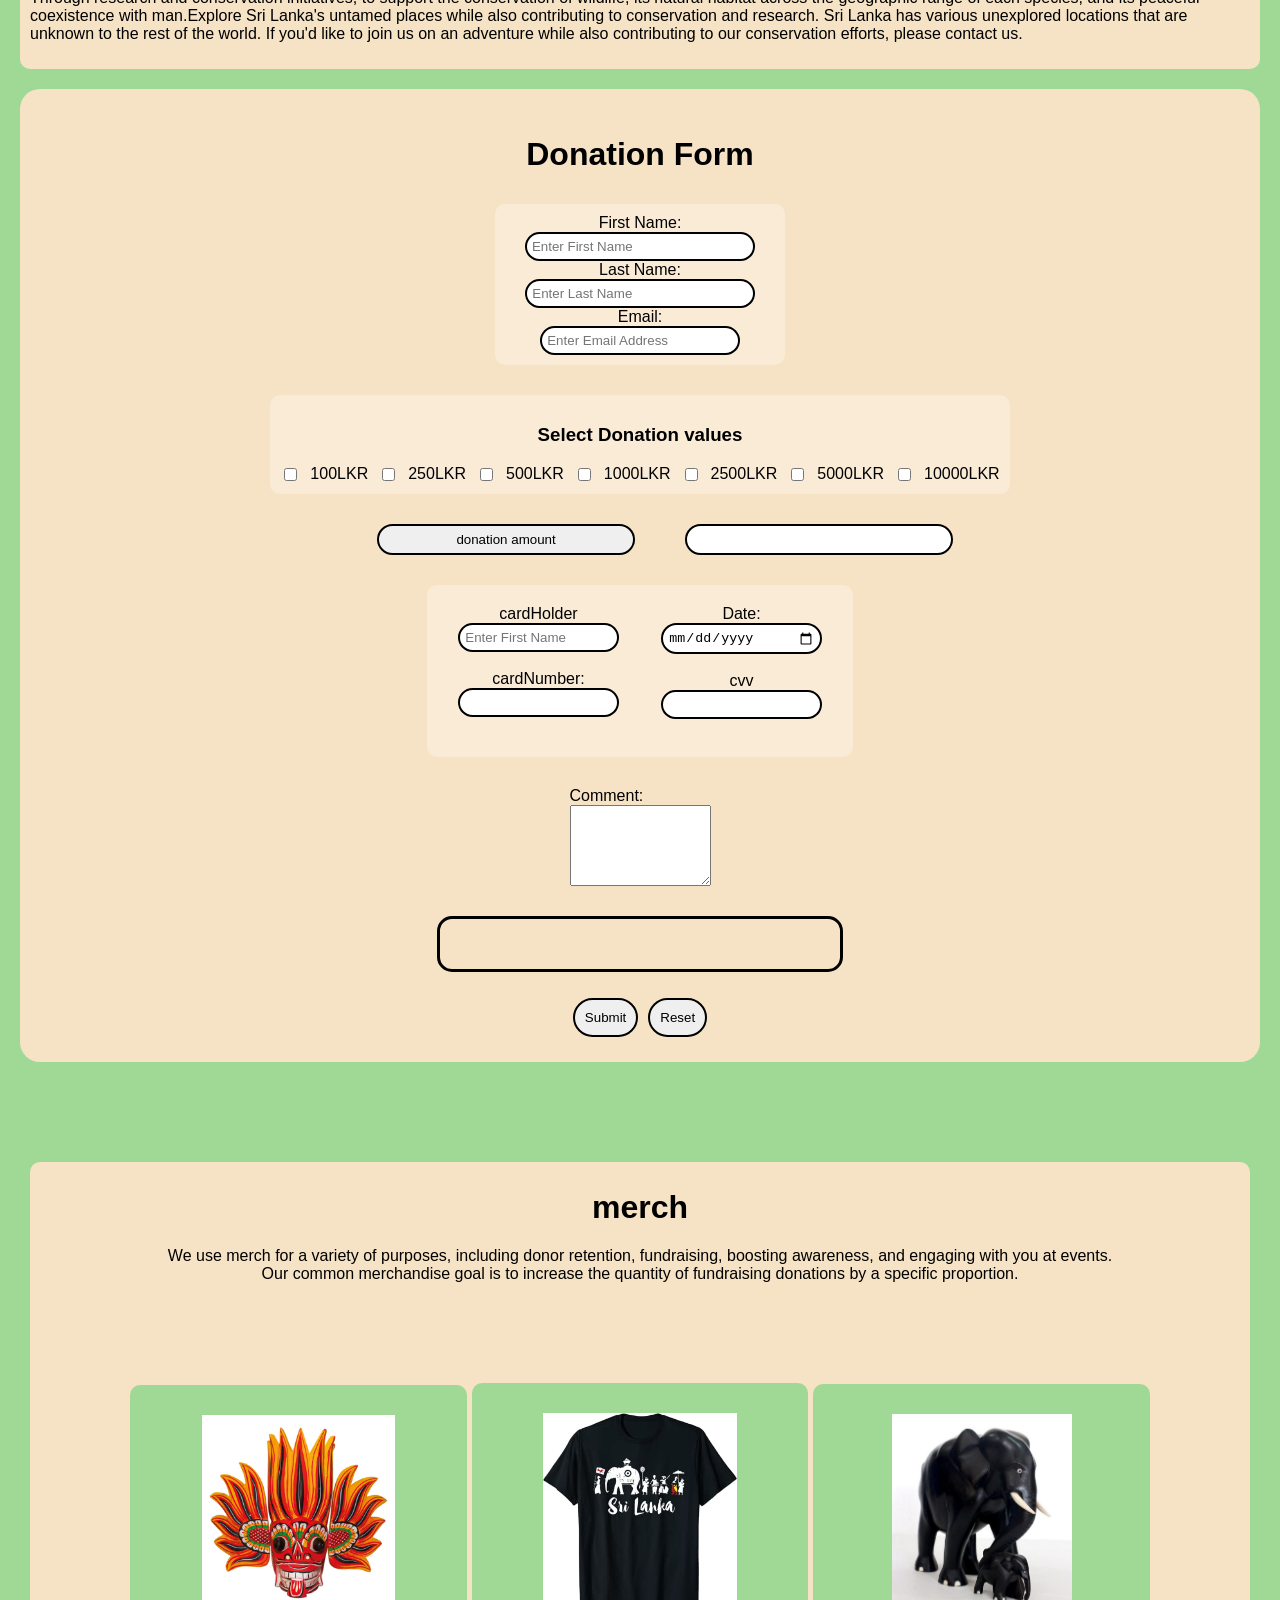
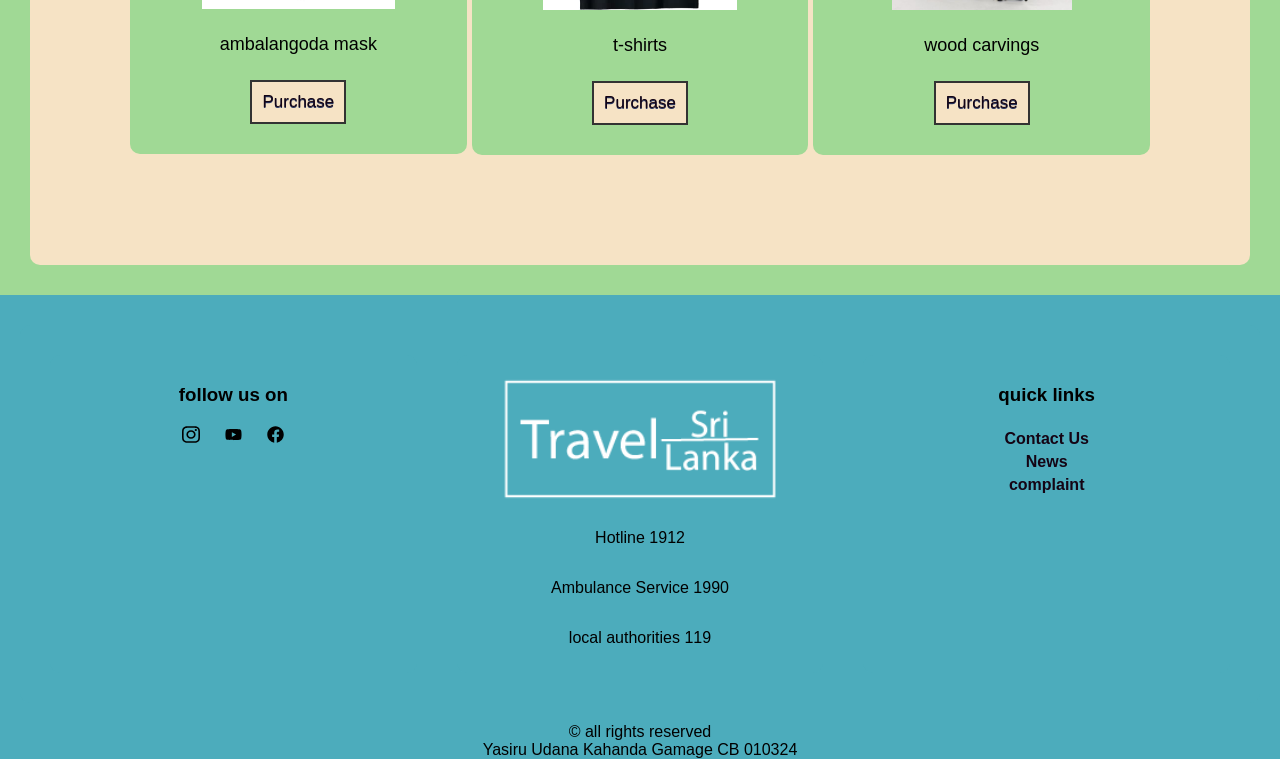
<file: donation.html>
<!DOCTYPE html>
<html lang="en">
<head>
    <meta charset="UTF-8">
    <meta http-equiv="X-UA-Compatible" content="IE=edge">
    <meta name="viewport" content="width=device-width, initial-scale=1.0">
    <title>Purchase & Donate</title>
    <link rel="icon" href="favicon.ico">
    <link rel="stylesheet" href="styles.css">
    <link rel="stylesheet" href="donation.css">
    <link rel="stylesheet" href="donation1.css">
</head>
<body>
    <header>
        <div class="container">

            <a href="index.html"><img class="logo" src="images\logo\Untitled-1 [Recovered]-01.png" alt=""></a>
             <nav>
                 <ul>
                    <li><a href="index.html">Home</a></li>
                    <li><a href="heritage.html">Heritage</a></li>
                    <li><a href="wildlife.html">Wildlife</a></li>
                    <li><a href="activities.html">Activities</a></li>
                    <li><a href="beaches.html">Beaches</a></li>
                    <li><a href="donation.html">Purchase & Donate</a></li>
                 </ul>
             </nav>
        </div>  
    </header>
    <section>
        <div>
            <h1>Childrens wellbeing</h1>
            <img src="images\purchase and donate\tban_22.jpg" alt="">
        </div>
        <div>
             <p> We support children primarily through child sponsorship. By 2022, our efforts will have helped 6,400 sponsored children and 4,000 supported children gain access to education, establish their lives, and find work.
                Our nonprofit operates 8 centers and 80 boarding houses and supports roughly 96 development initiatives (such as schools or student housing) each year.
                One of our basic goals is to keep administrative expenditures to a minimum so that your gifts have the greatest possible impact. This is demonstrated by our excellent philanthropic expenditure rate of 82%.
                When you sponsor a child in srilanka, you and your sponsored child form a bond through the exchange of letters.You're simply giving someone in Sri lanka a life-changing gift.</p>
        </div>
   
    </section>

    <div class="donate">
        <h1> achievements</h1>
     <div class="don_part1"> 
        
        <div><img src="images\father-with-children-raising-arms.png" alt="">
        <h1>10000+</h1>
        <h2>Helped childern in Sri lanka and globally</h2></div>
        <div><img src="images\world.png" alt="">
            <h1>25</h1>
            <h2>Countries worldwide we've made an impact in</h2></div>
        <div><img src="images\10.png" alt="">
            <h1>10</h1> 
            <h2>we are on this mission since 2012</h2></div>    
     </div>
    </div>

    <section>
        <div>
            <h1>conservation of wildlife</h1>
            <img src="images\purchase and donate\sri-lanka-mountains-riverstan-landscape-nature-asia.jpg" alt="">
        </div>
        <div>
             <p> Through research and conservation initiatives, to support the conservation of wildlife, its natural habitat across the geographic range of each species, and its peaceful coexistence with man.Explore Sri Lanka's untamed places while also contributing to conservation and research. Sri Lanka has various unexplored locations that are unknown to the rest of the world. If you'd like to join us on an adventure while also contributing to our conservation efforts, please contact us.</p>
        </div>
   
    </section>

    <div class="form-signup" id="singup">

        
        <form method="get" onsubmit="return donationS()">
            <h1>Donation Form</h1>
        <div class="don_1">
            <div><label for="firstname">First Name: <input type="text" class="fname" name="firstname" placeholder="Enter First Name"></label><br></div>
            <div><label for="lastname">Last Name: <input type="text" class="lname" name="lastname" placeholder="Enter Last Name"></label><br></div>
            <div><label for="email">Email: <input type="email" class="email" name="email" placeholder="Enter Email Address"></label><br></div>
          
        </div>
          
        <section class="don_0">
            <h3>Select Donation values</h3>
            <div class="don_3">
              
              <input type="checkbox" name="don_val" value="100">100LKR<br>
              <input type="checkbox" name="don_val" value="250">250LKR<br>
              <input type="checkbox" name="don_val" value="500">500LKR<br>
              <input type="checkbox" name="don_val" value="1000">1000LKR<br>
              <input type="checkbox" name="don_val" value="2500">2500LKR<br>
              <input type="checkbox" name="don_val" value="5000">5000LKR<br>
              <input type="checkbox" name="don_val" value="10000">10000LKR<br>
              
            </div>
  
        </section>
        
          <div class="don_12">
            
            <input class="D_button" type="button" onclick="myDamount()" value="donation amount">
            <input  type="text" id="order" size="50">
            
          </div>
       <section class="don_00">
        <div class="don_1">
            <label for="cardHolder">cardHolder</label>
            <input type="text" class="hName" name="firstname" placeholder="Enter First Name">
            <br>
            <label for="cardNumber">cardNumber:</label>
            <input type="text" class="d_cardNum" maxlength="16" class="card-number-input"><br>
          </div>
          
         <div class="don_1">
            <label for="date">Date:</label>
          <input type="date" class="date"><br>
          <label for="cvv">cvv</label>
          <input type="text" class="cvv" maxlength="3"><br>
         </div>
       </section>
   
         <div class="don1">
            <label for="query">Comment: </label><br>
            <textarea name="query" class="query" rows="5" cols="15"></textarea><br>
         </div>

         
         <p class="emsgb"></p>
         <div class="don_3">
            <input class="donBtn" type="submit" name="submit" value="Submit">
            <input class="donBtn" type="reset" name="reset" value="Reset">
         </div>
          
          
          
          
        </form>
      </div>
      <script src="donation.js"></script>


   <div class="merch">
    <h1>merch</h1>
    <p class="merch_P">We use merch for a variety of purposes, including donor retention, fundraising, boosting awareness, and engaging with you at events. <br> Our common merchandise goal is to increase the quantity of fundraising donations by a specific proportion.</p>
    <div class="merch_0">
        <div class="merch1"><img src="images\purchase and donate\GINI-RAKSHA-01.jpg" alt="">
            <h2>ambalangoda mask</h2>
            <a href=""><button class="merch_b">Purchase</button></a>
        </div>
        
        <div class="merch2"><img src="images\purchase and donate\A13usaonutL._CLa_2140,2000_71jJ5+dO+nL.png_0,0,2140,2000+0.0,0.0,2140.0,2000.0_AC_UX342_.jfif" alt="">
            <h2>t-shirts</h2>
            <a href="https://www.redbubble.com/i/t-shirt/Sri-Lanka-by-leoxgfx/45903306.XK1BC"><button class="merch_b">Purchase</button></a>
        </div>
        
        <div class="merch3"><img src="images\purchase and donate\ElephantwithsmallbabyHandEbonywood_13_1144.jpeg" alt="">
            <h2>wood carvings</h2>
            <a href=""><button class="merch_b">Purchase</button></a>
        </div>
        
    </div>
  </div>
    
    <footer>
        <section class="footer_con">
            <section class="footer_cont1">
              <h3>  follow us on </h3>
              <div class="footer_cont">
                <img src="images\logo\instagram-brands.svg" alt="">
                <img src="images\logo\youtube-brands.svg" alt="">
                <img src="images\logo\facebook-brands.svg" alt="">
              </div>
              <br>
             
            </section>
            <section class="footer_cont2">
              <img src="images\logo\Untitled-1 [Recovered]-01.png" alt="">
              <p>Hotline 1912 </p>
              <p>Ambulance Service 1990</p>
              <p>local authorities 119</p>
            </section>
            <section class="footer_cont3">
              <h3>quick links</h3>
              <a href="#">Contact Us</a>
              <a href="#">News</a>
              <a href="#">complaint</a>
            </section>
            
           </section>
           &copy; all rights reserved
           <br>
           <!-- childrenofthemekong.org, 2022. [online] Available at: <https://www.childrenofthemekong.org/?gclid=Cj0KCQjwwJuVBhCAARIsAOPwGASTZD2fDLJwjuGi98JVkpVXOc2KESrMNhr-a7d0Kfd1jJJXQYfVBeMaAkNuEALw_wcB> [Accessed 12 June 2022]. -->
           <!-- 2022. [online] Available at: <https://m.media-amazon.com/images/I/A13usaonutL._CLa%7C2140%2C2000%7C71jJ5%2BdO%2BnL.png%7C0%2C0%2C2140%2C2000%2B0.0%2C0.0%2C2140.0%2C2000.0_AC_UX342_.png> [Accessed 17 June 2022]. -->
           <!-- amazon.com/, 2022. [online] Available at: <https://bmkltsly13vb.compat.objectstorage.ap-mumbai-1.oraclecloud.com/cdn.lw.lk/wp-content/uploads/2020/08/GINI-RAKSHA-01.jpg> [Accessed 17 June 2022]. -->
           <!-- fellowship.ca, 2022. [online] Available at: <https://www.fellowship.ca/graphics/sb_febv4/tban_22.jpg> [Accessed 17 June 2022]. -->
           <!-- wallpaperflare.com, 2022. [online] Available at: <https://c1.wallpaperflare.com/preview/347/437/244/sri-lanka-mountains-riverstan-landscape-nature-asia.jpg> [Accessed 17 June 2022]. -->
           <!-- 2022. [online] Available at: <https://c1.wallpaperflare.com/preview/347/437/244/sri-lanka-mountains-riverstan-landscape-nature-asia.jpg> [Accessed 17 June 2022]. -->
           Yasiru Udana Kahanda Gamage CB 010324
    </footer>
</body>
</html>
</file>
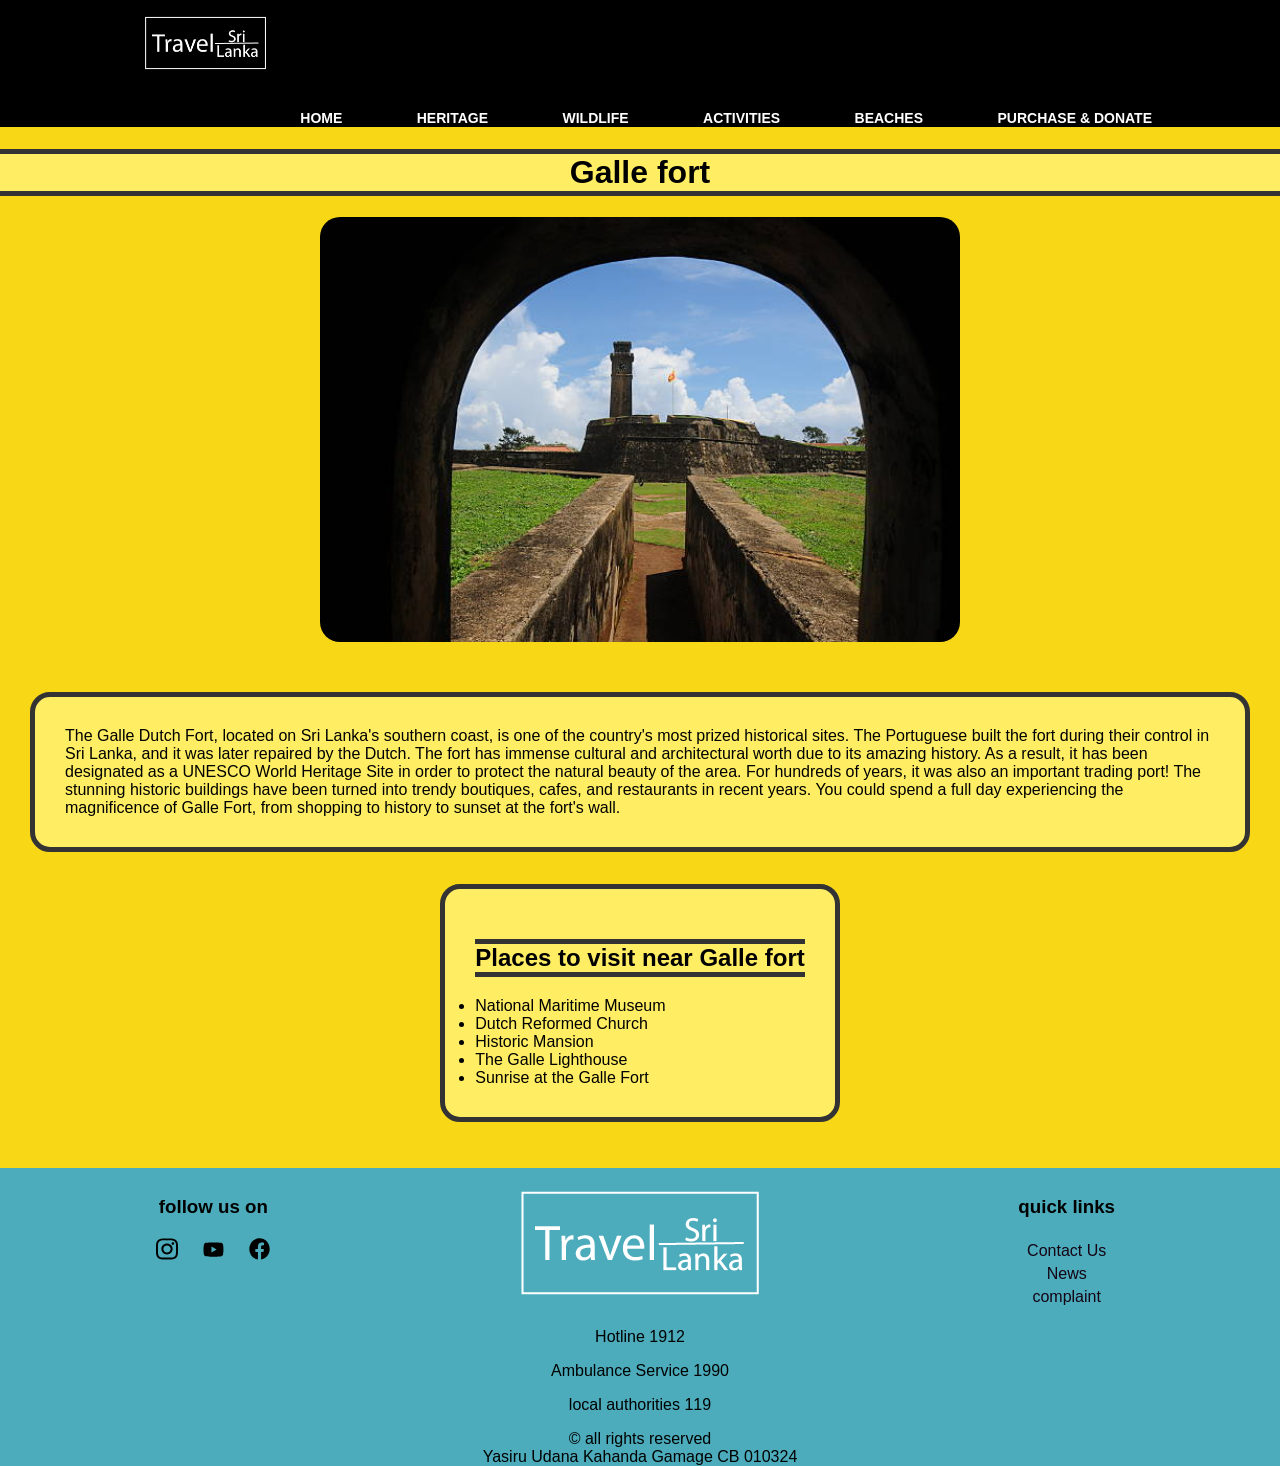
<file: galle_fort.html>
<!DOCTYPE html>
<html lang="en">
<head>
    <meta charset="UTF-8">
    <meta http-equiv="X-UA-Compatible" content="IE=edge">
    <meta name="viewport" content="width=device-width, initial-scale=1.0">
    <title>Galle fort</title>
    <link rel="icon" href="favicon.ico">
    <link rel="stylesheet" href="styles.css">
    <link rel="stylesheet" href="galle_fort.css">
</head>
<body>
    <header>
        <div class="container">

            <a href="index.html"><img class="logo" src="images\logo\Untitled-1 [Recovered]-01.png" alt=""></a>
             <nav>
                 <ul>
                    <li><a href="index.html">Home</a></li>
                    <li><a href="heritage.html">Heritage</a></li>
                    <li><a href="wildlife.html">Wildlife</a></li>
                    <li><a href="activities.html">Activities</a></li>
                    <li><a href="beaches.html">Beaches</a></li>
                    <li><a href="donation.html">Purchase & Donate</a></li>
                 </ul>
             </nav>
        </div>  
    </header>
      
    <div class="galle_fort_main">
        <h1>Galle fort</h1>
        
        <img class="galle_fort_main001" src="images\galle_fort\gettyimages-171572843-612x612.jpg" alt="">
        
        
    </div>
    <section class="fort">
        
        <div class="galle_fort">
           
           <p>
            The Galle Dutch Fort, located on Sri Lanka's southern coast, is one of the country's most prized historical sites. The Portuguese built the fort during their control in Sri Lanka, and it was later repaired by the Dutch.
            The fort has immense cultural and architectural worth due to its amazing history. As a result, it has been designated as a UNESCO World Heritage Site in order to protect the natural beauty of the area. For hundreds of years, it was also an important trading port!
            The stunning historic buildings have been turned into trendy boutiques, cafes, and restaurants in recent years. You could spend a full day experiencing the magnificence of Galle Fort, from shopping to history to sunset at the fort's wall.

            </p>
            
            <ul>
                <h1> Places to visit near Galle fort</h1>
                <li>National Maritime Museum</li>
                <li> Dutch Reformed Church</li>
                <li>Historic Mansion</li>
                <li>The Galle Lighthouse</li>
                <li>Sunrise at the Galle Fort  </li>
            </ul>
       </div>
    </section>
    <footer>
        <!------ref-https://www.saltinourhair.com/sri-lanka/galle-fort/
             https://www.thrillophilia.com/attractions/galle-dutch-fort---->
             <section class="footer_con">
                <section class="footer_cont1">
                  <h3>  follow us on </h3>
                  <div class="footer_cont">
                    <img src="images\logo\instagram-brands.svg" alt="">
                    <img src="images\logo\youtube-brands.svg" alt="">
                    <img src="images\logo\facebook-brands.svg" alt="">
                  </div>
                  <br>
                 
                </section>
                <section class="footer_cont2">
                  <img src="images\logo\Untitled-1 [Recovered]-01.png" alt="">
                  <p>Hotline 1912 </p>
                  <p>Ambulance Service 1990</p>
                  <p>local authorities 119</p>
                </section>
                <section class="footer_cont3">
                  <h3>quick links</h3>
                  <a href="#">Contact Us</a>
                  <a href="#">News</a>
                  <a href="#">complaint</a>
                </section>
                
               </section>
               &copy; all rights reserved
               <br>
                <!-- sub content -->
                 <!-- annesbungalow.com, 2022. Major Tourist Attractions in Galle. [online] Available at: <https://annesbungalow.com/galle/> [Accessed 13 June 2022]. -->
                 Yasiru Udana Kahanda Gamage CB 010324
    </footer>
</file>
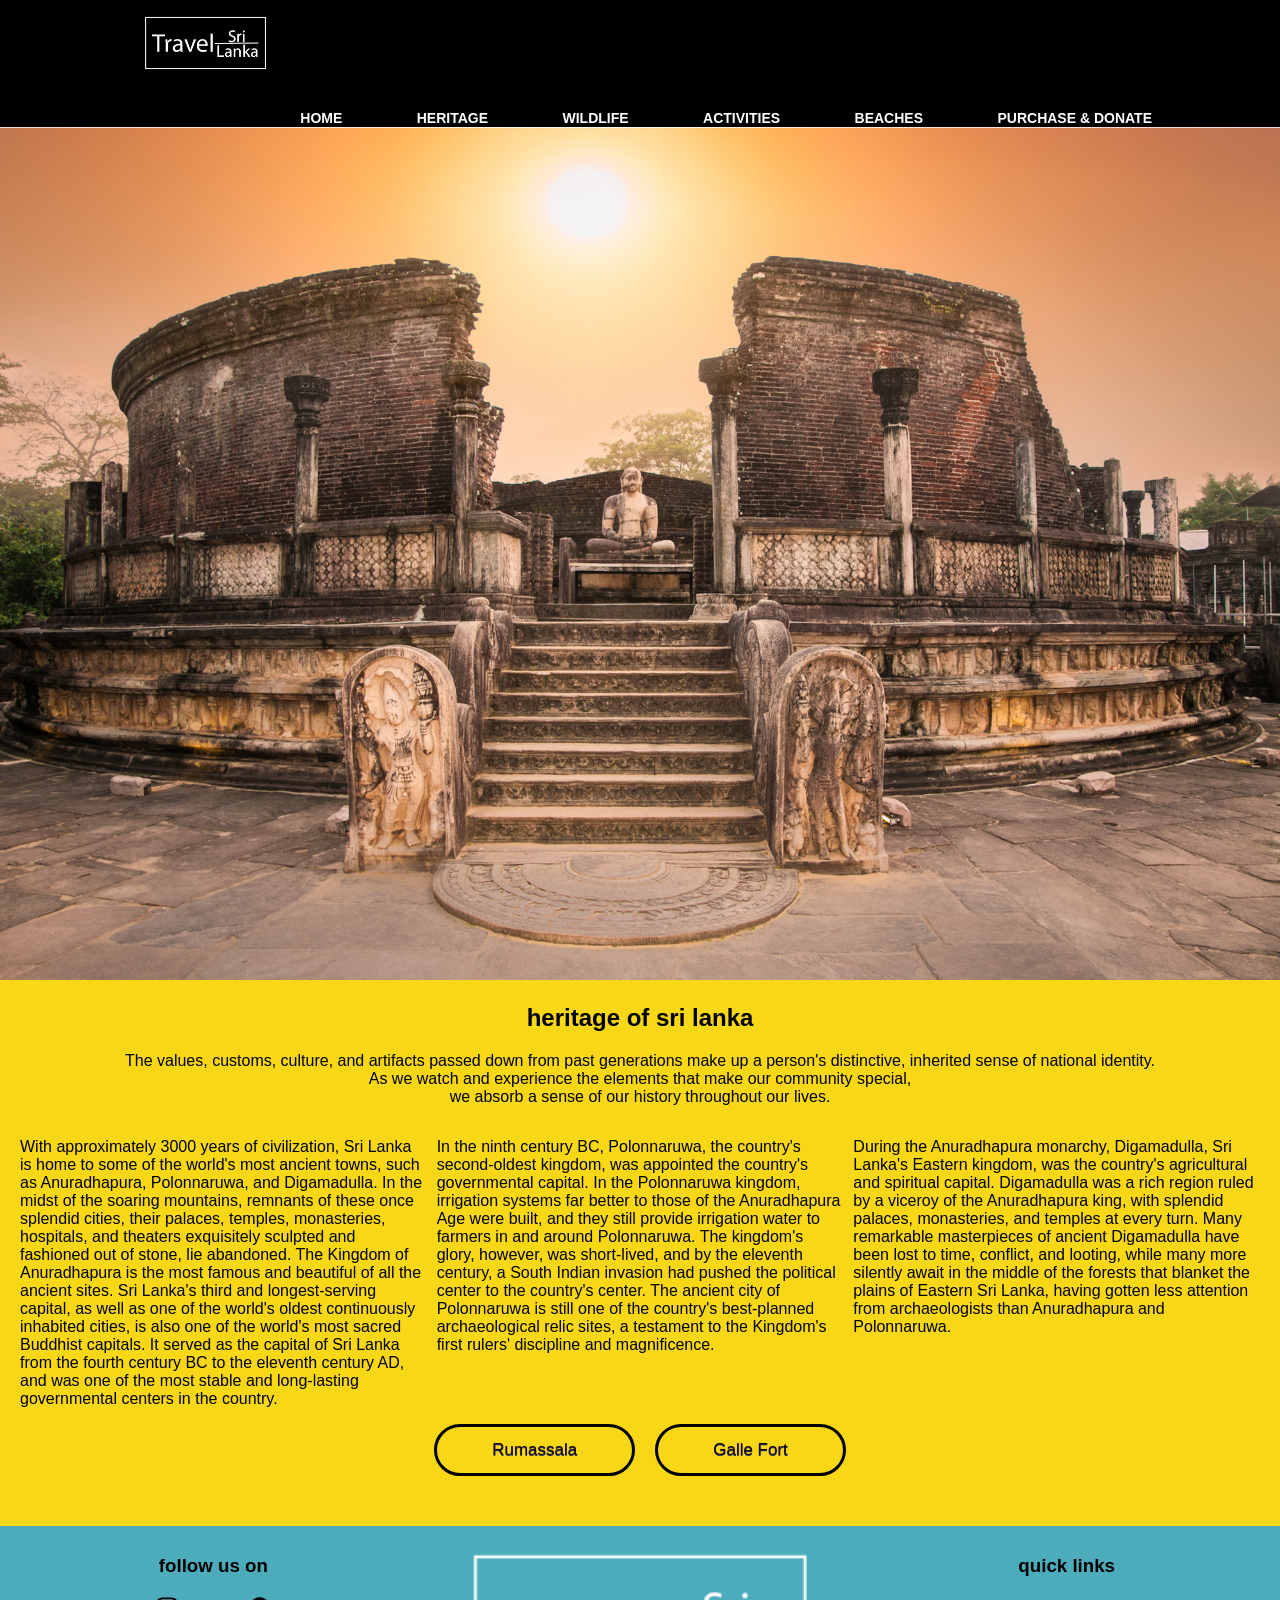
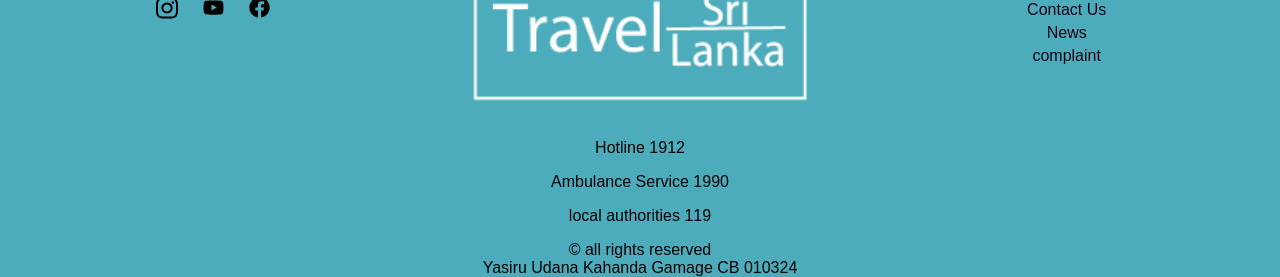
<file: heritage.html>
<!DOCTYPE html>
<html lang="en">
<head>
    <meta charset="UTF-8">
    <meta http-equiv="X-UA-Compatible" content="IE=edge">
    <meta name="viewport" content="width=device-width, initial-scale=1.0">
    <title>Heritage Page</title>
    <link rel="icon" href="favicon.ico">
    <link rel="stylesheet" href="styles.css">
    <link rel="stylesheet" href="heritage.css">
</head>
<body>
    <header>
        <div class="container">

            <a href="index.html"><img class="logo" src="images\logo\Untitled-1 [Recovered]-01.png" alt=""></a>
             <nav>
                 <ul>
                    <li><a href="index.html">Home</a></li>
                    <li><a href="heritage.html">Heritage</a></li>
                    <li><a href="wildlife.html">Wildlife</a></li>
                    <li><a href="activities.html">Activities</a></li>
                    <li><a href="beaches.html">Beaches</a></li>
                    <li><a href="donation.html">Purchase & Donate</a></li>
                 </ul>
             </nav>
        </div>  
    </header> 

    <section>
        <img src="images\heritage\srilanka-polonnaruwa-city.jpg" alt="">
        <div class="heri_def">
            <h1>heritage of sri lanka</h1>
        <p>
            The values, customs, culture, and artifacts passed down from past generations make up a person's distinctive, inherited sense of national identity. <br> As we watch and experience the elements that make our community special, <br> we absorb a sense of our history throughout our lives.
        </p>
        </div>
        
        <div class="def_heritage">
            <div>
                <p>
                    With approximately 3000 years of civilization, Sri Lanka is home to some of the world's most ancient towns, such as Anuradhapura, Polonnaruwa, and Digamadulla. In the midst of the soaring mountains, remnants of these once splendid cities, their palaces, temples, monasteries, hospitals, and theaters exquisitely sculpted and fashioned out of stone, lie abandoned.
                    The Kingdom of Anuradhapura is the most famous and beautiful of all the ancient sites. Sri Lanka's third and longest-serving capital, as well as one of the world's oldest continuously inhabited cities, is also one of the world's most sacred Buddhist capitals. It served as the capital of Sri Lanka from the fourth century BC to the eleventh century AD, and was one of the most stable and long-lasting governmental centers in the country.
                 </p>
            </div>
            <div>
                <p>
                    In the ninth century BC, Polonnaruwa, the country's second-oldest kingdom, was appointed the country's governmental capital. In the Polonnaruwa kingdom, irrigation systems far better to those of the Anuradhapura Age were built, and they still provide irrigation water to farmers in and around Polonnaruwa. The kingdom's glory, however, was short-lived, and by the eleventh century, a South Indian invasion had pushed the political center to the country's center. The ancient city of Polonnaruwa is still one of the country's best-planned archaeological relic sites, a testament to the Kingdom's first rulers' discipline and magnificence.
                </p>
            </div>
            <div>
                <p>
                    During the Anuradhapura monarchy, Digamadulla, Sri Lanka's Eastern kingdom, was the country's agricultural and spiritual capital. Digamadulla was a rich region ruled by a viceroy of the Anuradhapura king, with splendid palaces, monasteries, and temples at every turn. Many remarkable masterpieces of ancient Digamadulla have been lost to time, conflict, and looting, while many more silently await in the middle of the forests that blanket the plains of Eastern Sri Lanka, having gotten less attention from archaeologists than Anuradhapura and Polonnaruwa.
                </p>
            </div>
            
            
          
      
        </div>
        
    </section>
    <section id="btn01">
       <a href="rumassala.html"><button>Rumassala</button></a>
       <a href="galle_fort.html"><button>Galle Fort</button></a>
      
       
    </section>
    <footer>
        <section class="footer_con">
            <section class="footer_cont1">
              <h3>  follow us on </h3>
              <div class="footer_cont">
                <img src="images\logo\instagram-brands.svg" alt="">
                <img src="images\logo\youtube-brands.svg" alt="">
                <img src="images\logo\facebook-brands.svg" alt="">
              </div>
              <br>
             
            </section>
            <section class="footer_cont2">
              <img src="images\logo\Untitled-1 [Recovered]-01.png" alt="">
              <p>Hotline 1912 </p>
              <p>Ambulance Service 1990</p>
              <p>local authorities 119</p>
            </section>
            <section class="footer_cont3">
              <h3>quick links</h3>
              <a href="#">Contact Us</a>
              <a href="#">News</a>
              <a href="#">complaint</a>
            </section>
            
           </section>
           &copy; all rights reserved
           <br>
            <!-- sub content -->
           <!-- https://www.familysearch.org, 2022. What Is Heritage?. [online] Available at: <https://www.familysearch.org/en/blog/what-is-heritage> [Accessed 9 June 2022]. -->
           <!-- 2022. national parks for sri lanka safari. [online] Available at: <https://www.srilanka.travel/heritage-sri-lanka https://traveltriangle.com/blog/national-parks-for-sri-lanka-safari/> [Accessed 13 June 2022]. -->
           <!-- britannica.com, 2022. Cultural life. [online] Available at: <https://www.britannica.com/place/Sri-Lanka/Cultural-life> [Accessed 13 June 2022]. -->
           Yasiru Udana Kahanda Gamage CB 010324
    </footer>
</body>
</html>
</file>
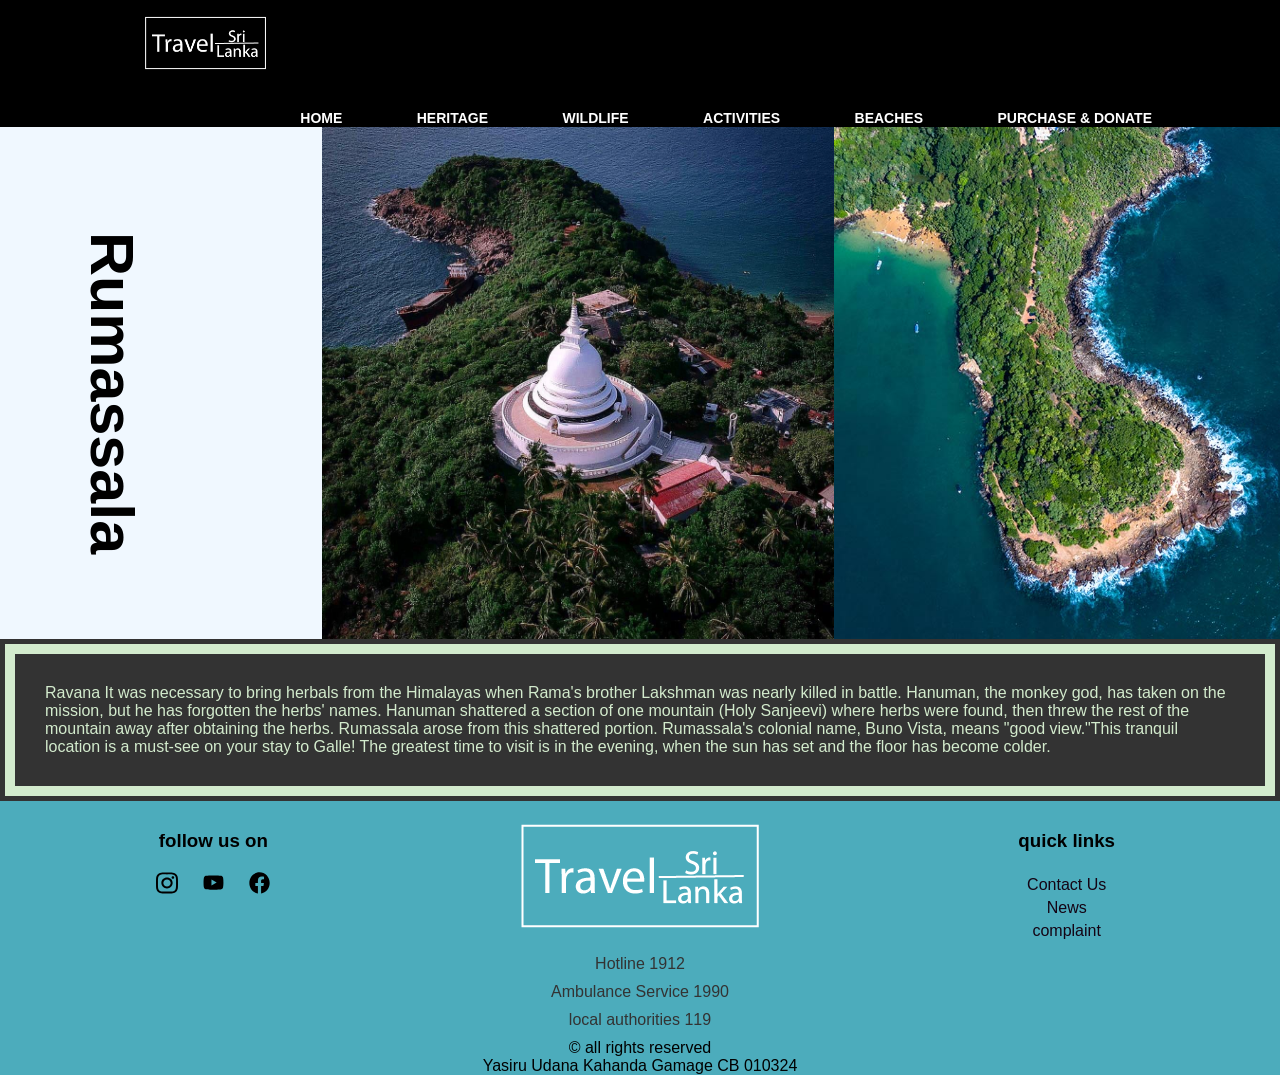
<file: rumassala.html>
<!DOCTYPE html>
<html lang="en">
<head>
    <meta charset="UTF-8">
    <meta http-equiv="X-UA-Compatible" content="IE=edge">
    <meta name="viewport" content="width=device-width, initial-scale=1.0">
    <title>rumassala</title>
    <link rel="icon" href="favicon.ico">
    <link rel="stylesheet" href="styles.css">
    <link rel="stylesheet" href="rumassala.css">
</head>
<body>
    <header>
        <div class="container">

            <a href="index.html"><img class="logo" src="images\logo\Untitled-1 [Recovered]-01.png" alt=""></a>
             <nav>
                 <ul>
                    <li><a href="index.html">Home</a></li>
                    <li><a href="heritage.html">Heritage</a></li>
                    <li><a href="wildlife.html">Wildlife</a></li>
                    <li><a href="activities.html">Activities</a></li>
                    <li><a href="beaches.html">Beaches</a></li>
                    <li><a href="donation.html">Purchase & Donate</a></li>
                 </ul>
             </nav>
        </div>  
    </header>
    
    <div class="rumassala_main">
        <h1>Rumassala</h1>
        <img class="rumassala_main001" src="images\rumassala\d008023d1f726da1a0c51e6ca901ad0e.jpg" alt="">
        <img src="images\rumassala\inner-banner_Rumassala-720x720-1.jpg" alt="">
        
    </div>
    <section>
       
        <div class="rumassala">
           
           <p>
              Ravana It was necessary to bring herbals from the Himalayas when Rama's brother Lakshman was nearly killed in battle. Hanuman, the monkey god, has taken on the mission, but he has forgotten the herbs' names. Hanuman shattered a section of one mountain (Holy Sanjeevi) where herbs were found, then threw the rest of the mountain away after obtaining the herbs. Rumassala arose from this shattered portion. Rumassala's colonial name, Buno Vista, means "good view."This tranquil location is a must-see on your stay to Galle! The greatest time to visit is in the evening, when the sun has set and the floor has become colder.

            </p>
       </div>
    </section>
    <footer>
        
        <section class="footer_con">
            <section class="footer_cont1">
              <h3>  follow us on </h3>
              <div class="footer_cont">
                <img src="images\logo\instagram-brands.svg" alt="">
                <img src="images\logo\youtube-brands.svg" alt="">
                <img src="images\logo\facebook-brands.svg" alt="">
              </div>
              <br>
             
            </section>
            <section class="footer_cont2">
              <img src="images\logo\Untitled-1 [Recovered]-01.png" alt="">
              <p>Hotline 1912 </p>
              <p>Ambulance Service 1990</p>
              <p>local authorities 119</p>
            </section>
            <section class="footer_cont3">
              <h3>quick links</h3>
              <a href="#">Contact Us</a>
              <a href="#">News</a>
              <a href="#">complaint</a>
            </section>
            
           </section>
           &copy; all rights reserved
           <br>
           <!-- tripadvisor.com, 2022. [online] Available at: <https://www.tripadvisor.com/ShowUserReviews-g297896-d3573860-r231286936-Rumasalla_Mountain-Galle_Galle_District_Southern_Province.html> [Accessed 11 June 2022]. -->
           Yasiru Udana Kahanda Gamage CB 010324
    </footer>
   
</body>
</file>
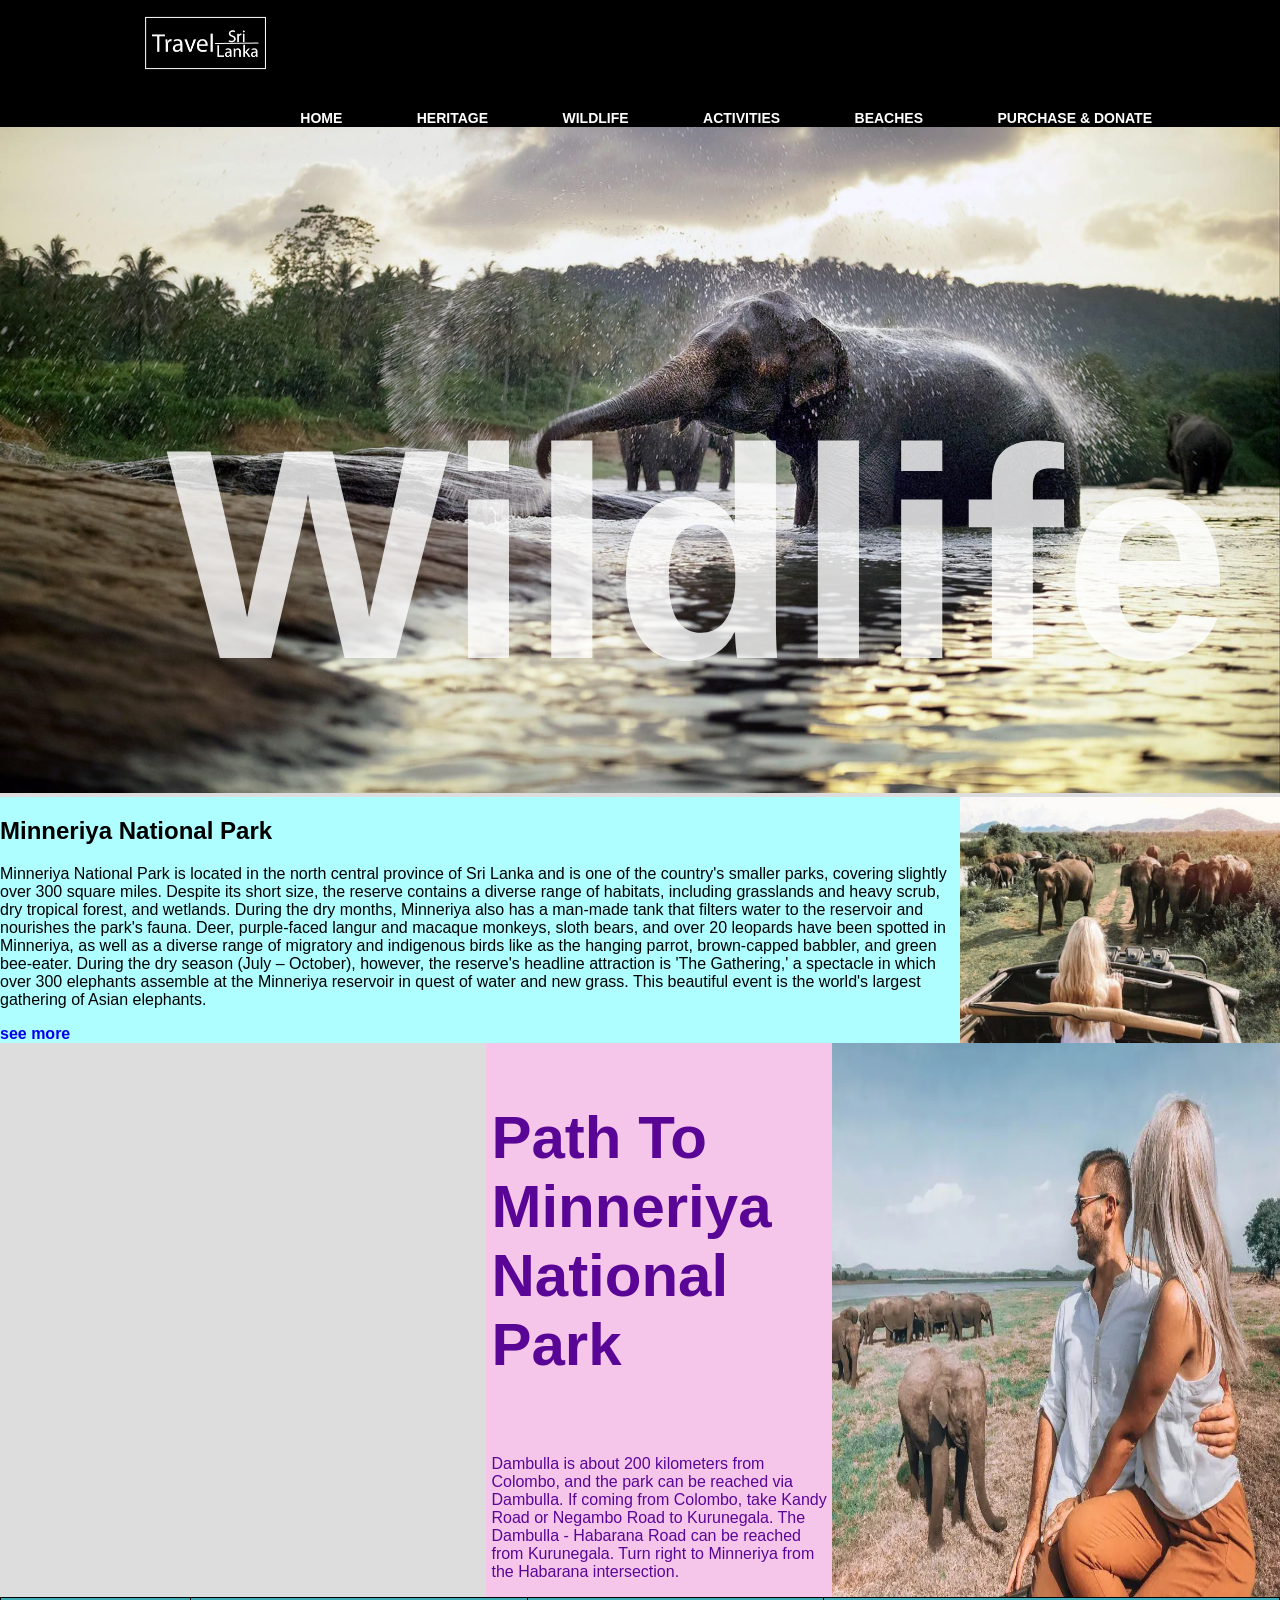
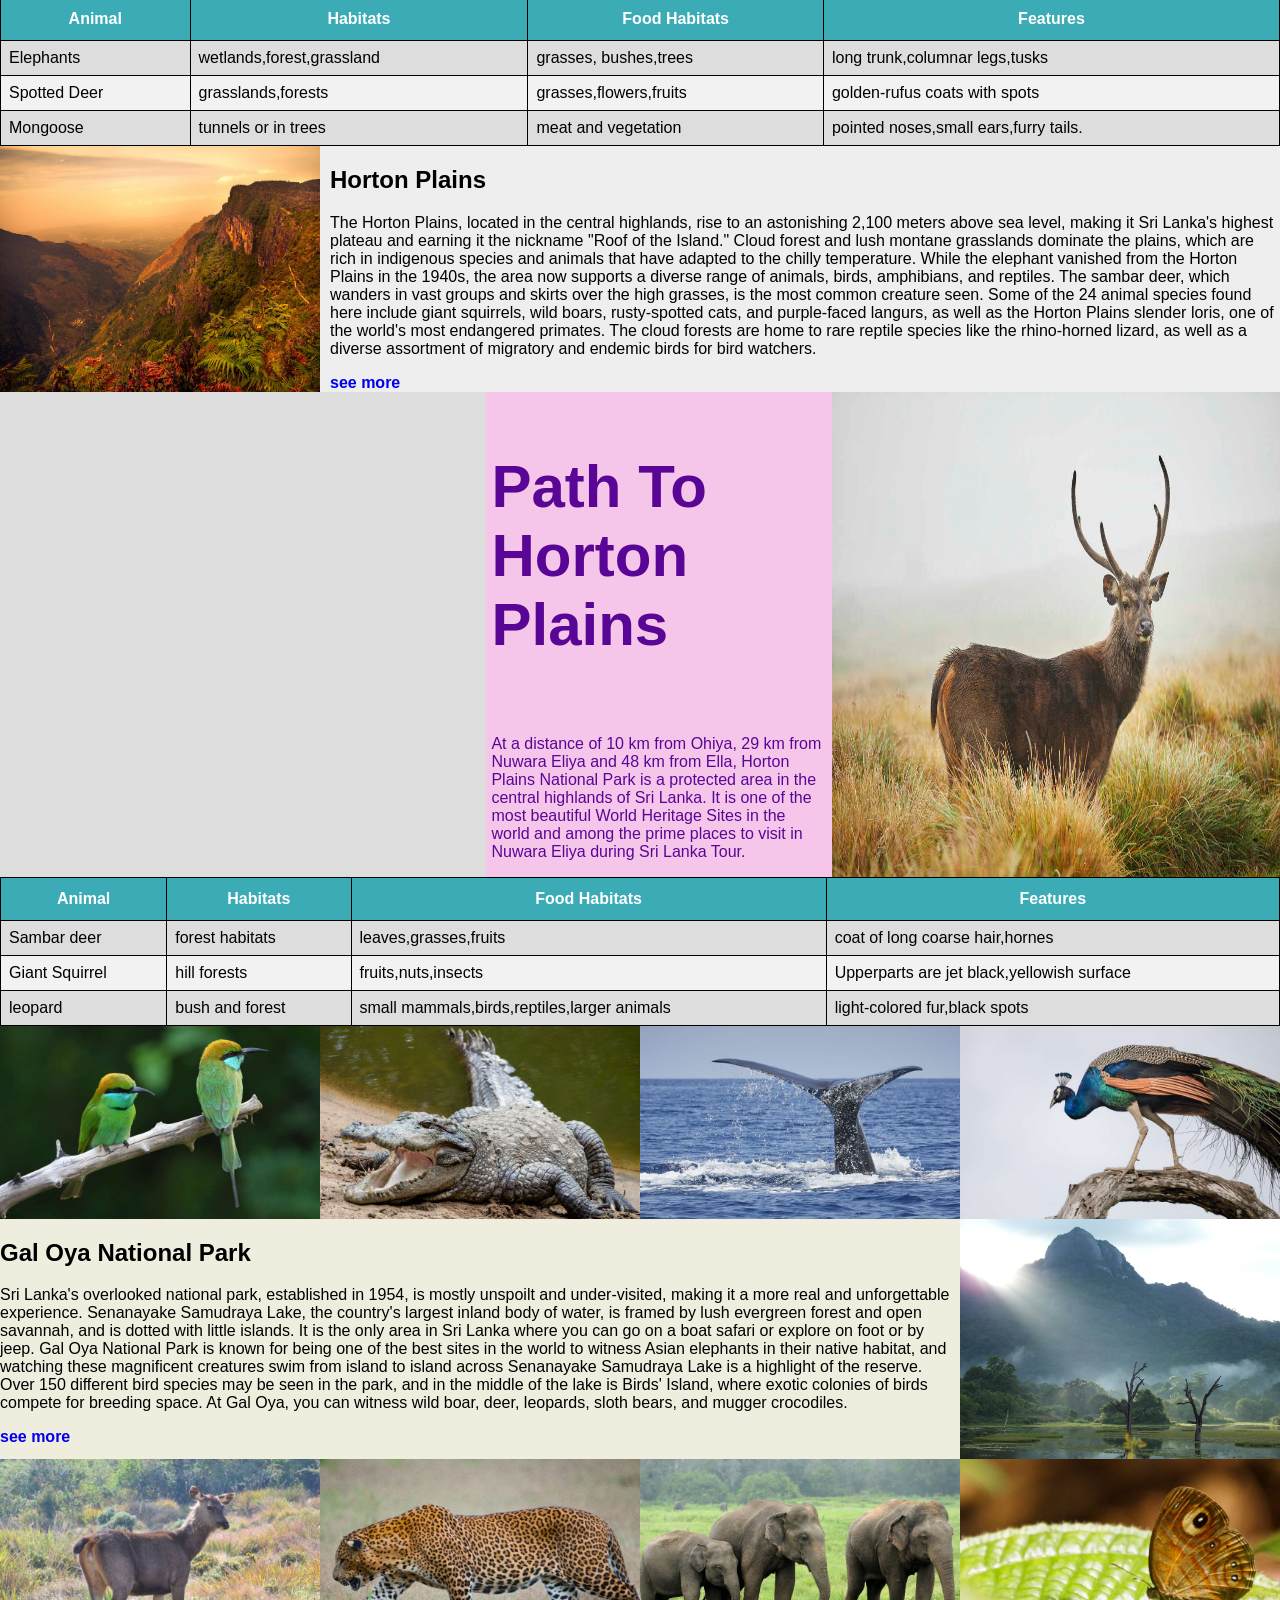
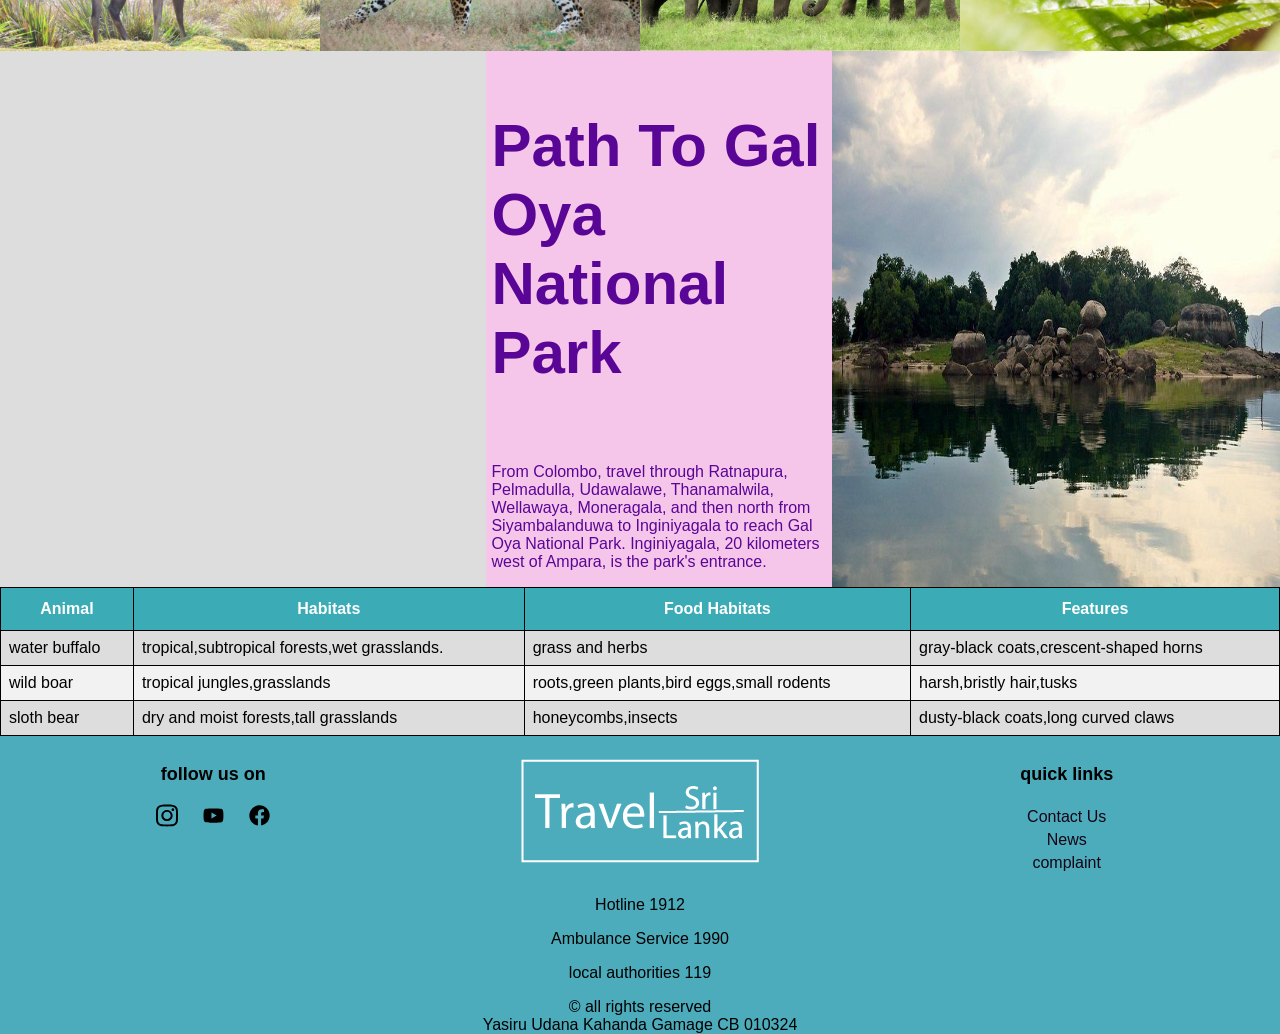
<file: wildlife.html>
<!DOCTYPE html>
<html lang="en">
<head>
    <meta charset="UTF-8">
    <meta http-equiv="X-UA-Compatible" content="IE=edge">
    <meta name="viewport" content="width=device-width, initial-scale=1.0">
    <link rel="icon" href="favicon.ico">
    <link rel="stylesheet" href="styles.css">
    <link rel="stylesheet" href="styles1.css">
    <title>wildlife</title>
</head>
<body>
    <header>
        <div class="container">

            <a href="index.html"><img class="logo" src="images\logo\Untitled-1 [Recovered]-01.png" alt=""></a>
             <nav>
                 <ul>
                    <li><a href="index.html">Home</a></li>
                    <li><a href="heritage.html">Heritage</a></li>
                    <li><a href="wildlife.html">Wildlife</a></li>
                    <li><a href="activities.html">Activities</a></li>
                    <li><a href="beaches.html">Beaches</a></li>
                    <li><a href="donation.html">Purchase & Donate</a></li>
                 </ul>
             </nav>
        </div>  
    </header>
    <div class="wlidlheader">
        <img src="images\wildlife\de2cf90e33959f4063b63d488f1939a9.jpg" alt="" style="width:100%;">
        <h1>Wildlife</h1>
    </div>
    
    <section id="wildlife">
        <div class="wildlife1">
            <div>
                <h2>Minneriya National Park</h2>
                <p>Minneriya National Park is located in the north central province of Sri Lanka and is one of the country's smaller parks, covering slightly over 300 square miles. Despite its short size, the reserve contains a diverse range of habitats, including grasslands and heavy scrub, dry tropical forest, and wetlands. During the dry months, Minneriya also has a man-made tank that filters water to the reservoir and nourishes the park's fauna.
                    Deer, purple-faced langur and macaque monkeys, sloth bears, and over 20 leopards have been spotted in Minneriya, as well as a diverse range of migratory and indigenous birds like as the hanging parrot, brown-capped babbler, and green bee-eater. During the dry season (July – October), however, the reserve's headline attraction is 'The Gathering,' a spectacle in which over 300 elephants assemble at the Minneriya reservoir in quest of water and new grass. This beautiful event is the world's largest gathering of Asian elephants.
                </p>
                <a href="#">see more</a>
            </div>
            <img src="images\wildlife\f15166bd-3768-423c-842c-b0f86897fc91.webp" alt="">
        </div>
        <div class="map">
            <iframe src="https://www.google.com/maps/embed?pb=!1m18!1m12!1m3!1d3950.6710383037785!2d80.82222541477968!3d8.032812294215654!2m3!1f0!2f0!3f0!3m2!1i1024!2i768!4f13.1!3m3!1m2!1s0x3afb6009a20be05d%3A0xa4d046f2f06b05f5!2sMinneriya%20National%20Park!5e0!3m2!1sen!2slk!4v1655015684535!5m2!1sen!2slk" width="600" height="450" style="border:0;" allowfullscreen="" loading="lazy" referrerpolicy="no-referrer-when-downgrade"></iframe>
            <div>
                <h3>Path To Minneriya National Park</h3>
                <p>Dambulla is about 200 kilometers from Colombo, and the park can be reached via Dambulla. If coming from Colombo, take Kandy Road or Negambo Road to Kurunegala. The Dambulla - Habarana Road can be reached from Kurunegala. Turn right to Minneriya from the Habarana intersection.</p>
            </div>
            <img src="images\wildlife\350p1e000001ezr9wCA08_Z_1000_0.webp" alt="">
        </div>
        <table>
            <thead>
                <tr>
                    
                    <th>Animal</th>
                    <th>Habitats</th>
                    <th>Food Habitats</th>
                    <th>Features</th>
    
                </tr>            
            </thead>
            <tbody>
            <tr>
            
                <td>Elephants</td>
                <td>wetlands,forest,grassland</td>
                <td>grasses, bushes,trees </td>
                <td>long trunk,columnar legs,tusks</td>
            </tr>
            <tr>
            
                <td>Spotted Deer</td>
                <td>grasslands,forests</td>
                <td>grasses,flowers,fruits</td>
                <td>golden-rufus coats with spots</td>
            </tr>
            <tr>
                
                <td>Mongoose</td>
                <td>tunnels or in trees</td>
                <td>meat and vegetation</td>
                <td>pointed noses,small ears,furry tails.</td>
            </tr>
            
            </tbody>
            <tbody></tbody>
        </table>
        <div class="wildlife2">
            <img src="images\wildlife\worlds-end-horton-plains-national-park-sri-lanka-jenny-rainbow.jpg" alt="">
            <div>
                <h2>Horton Plains</h2>
                <p>
                    The Horton Plains, located in the central highlands, rise to an astonishing 2,100 meters above sea level, making it Sri Lanka's highest plateau and earning it the nickname "Roof of the Island." Cloud forest and lush montane grasslands dominate the plains, which are rich in indigenous species and animals that have adapted to the chilly temperature.
                    While the elephant vanished from the Horton Plains in the 1940s, the area now supports a diverse range of animals, birds, amphibians, and reptiles. The sambar deer, which wanders in vast groups and skirts over the high grasses, is the most common creature seen. Some of the 24 animal species found here include giant squirrels, wild boars, rusty-spotted cats, and purple-faced langurs, as well as the Horton Plains slender loris, one of the world's most endangered primates. The cloud forests are home to rare reptile species like the rhino-horned lizard, as well as a diverse assortment of migratory and endemic birds for bird watchers.
                </p>
                <a href="#">see more</a>
            </div>
            
        </div>
        <div class="map">
            <iframe src="https://www.google.com/maps/embed?pb=!1m18!1m12!1m3!1d3961.7287725189863!2d80.80690771471987!3d6.802813595083117!2m3!1f0!2f0!3f0!3m2!1i1024!2i768!4f13.1!3m3!1m2!1s0x3ae3882edb4b78ef%3A0xcebca89153777249!2sHorton%20Plains%20National%20Park!5e0!3m2!1sen!2slk!4v1655019418384!5m2!1sen!2slk" width="600" height="450" style="border:0;" allowfullscreen="" loading="lazy" referrerpolicy="no-referrer-when-downgrade"></iframe>
            <div>
                <h3>Path To Horton Plains</h3>
                <p>At a distance of 10 km from Ohiya, 29 km from Nuwara Eliya and 48 km from Ella, Horton Plains National Park is a protected area in the central highlands of Sri Lanka. It is one of the most beautiful World Heritage Sites in the world and among the prime places to visit in Nuwara Eliya during Sri Lanka Tour.</p>
            </div>
            <img src="images\wildlife\portrait-of-axis-deer-horton-plains-national-park-nuwara-eliya-sri-lanka-CVF01349.jpg" alt="">
        </div>
        <table>
            <thead>
                <tr>
                    
                    <th>Animal</th>
                    <th>Habitats</th>
                    <th>Food Habitats</th>
                    <th>Features</th>
    
                </tr>            
            </thead>
            <tbody>
            <tr>
            
                <td>Sambar deer</td>
                <td>forest habitats</td>
                <td>leaves,grasses,fruits</td>
                <td>coat of long coarse hair,hornes</td>
            </tr>
            <tr>
            
                <td>Giant Squirrel</td>
                <td>hill forests</td>
                <td>fruits,nuts,insects</td>
                <td>Upperparts are jet black,yellowish surface</td>
            </tr>
            <tr>
                
                <td>leopard</td>
                <td>bush and forest</td>
                <td>small mammals,birds,reptiles,larger animals</td>
                <td>light-colored fur,black spots</td>
            </tr>
           
            </tbody>
            <tbody></tbody>
        </table>
        <div class="wildlifeimg">
            <img src="images\wildlife\green-bee-eater-Minneriya-Sri-Lanka-2.jpg" alt="">
            <img src="images\wildlife\Mugger-Croc-Gal-Oya-21451222812_0e3445978f_k.jpg" alt="">
            <img src="images\wildlife\Blue-Whale-Mirissa-26691697535_22252ae58d_k-2.jpg" alt="">
            <img src="images\wildlife\Peacock-Bundala-15690012033_6b09bb30f9_k.jpg" alt="">
        </div>
        
        <div class="wildlife3">
            <div>
                <h2>Gal Oya National Park</h2>
                <p>Sri Lanka's overlooked national park, established in 1954, is mostly unspoilt and under-visited, making it a more real and unforgettable experience. Senanayake Samudraya Lake, the country's largest inland body of water, is framed by lush evergreen forest and open savannah, and is dotted with little islands. It is the only area in Sri Lanka where you can go on a boat safari or explore on foot or by jeep.
                    Gal Oya National Park is known for being one of the best sites in the world to witness Asian elephants in their native habitat, and watching these magnificent creatures swim from island to island across Senanayake Samudraya Lake is a highlight of the reserve. Over 150 different bird species may be seen in the park, and in the middle of the lake is Birds' Island, where exotic colonies of birds compete for breeding space. At Gal Oya, you can witness wild boar, deer, leopards, sloth bears, and mugger crocodiles.
                </p>
                <a href="#">see more</a>
            </div>
            <img src="images\wildlife\landscape.jpg" alt="">
        </div>
        <div class="wildlifeimg">
            <img src="images\wildlife\Sambar-Deer-Horton-Plains-7037622281_7351fd74b5_b.jpg" alt="">
           <img src="images\wildlife\Leopard-Sri-Lanka.jpg" alt="">
           <img src="images\wildlife\Udawalwe-elephants-sri-lanka.jpg" alt="">
            <img src="images\wildlife\Sinharaja-Butterfly-5751748384_fb34ea48f4_b.jpg" alt="">
        </div>
        <div class="map">
            <iframe src="https://www.google.com/maps/embed?pb=!1m18!1m12!1m3!1d3958.108117264306!2d81.46965001477469!3d7.228507594781799!2m3!1f0!2f0!3f0!3m2!1i1024!2i768!4f13.1!3m3!1m2!1s0x3ae4e2a00da92731%3A0x2792347a67187b94!2sGal%20Oya%20Valley%20National%20Park!5e0!3m2!1sen!2slk!4v1655020781928!5m2!1sen!2slk" width="600" height="450" style="border:0;" allowfullscreen="" loading="lazy" referrerpolicy="no-referrer-when-downgrade"></iframe>
            <div>
                <h3>Path To Gal Oya National Park</h3>
                <p>From Colombo, travel through Ratnapura, Pelmadulla, Udawalawe, Thanamalwila, Wellawaya, Moneragala, and then north from Siyambalanduwa to Inginiyagala to reach Gal Oya National Park. Inginiyagala, 20 kilometers west of Ampara, is the park's entrance.</p>
            </div>
            <img src="images\wildlife\gal-oya-national-park.jpg" alt="">
        </div>
    </section>
    <table>
        <thead>
            <tr>
                
                <th>Animal</th>
                <th>Habitats</th>
                <th>Food Habitats</th>
                <th>Features</th>

            </tr>            
        </thead>
        <tbody>
        <tr>
            <!-- summary table fellowing specific animals/plants  -->
            <td>water buffalo</td>
            <td>tropical,subtropical forests,wet grasslands.</td>
            <td>grass and herbs</td>
            <td>gray-black coats,crescent-shaped horns</td>
        </tr>
        <tr>
        
            <td>wild boar</td>
            <td>tropical jungles,grasslands</td>
            <td>roots,green plants,bird eggs,small rodents</td>
            <td>harsh,bristly hair,tusks</td>
        </tr>
        <tr>
            
            <td>sloth bear</td>
            <td>dry and moist forests,tall grasslands</td>
            <td>honeycombs,insects</td>
            <td>dusty-black coats,long curved claws</td>
        </tr>
        
        </tbody>
        <tbody></tbody>
    </table>
<footer>
    
       <section class="footer_con">
        <section class="footer_cont1">
          <h3>  follow us on </h3>
          <div class="footer_cont">
            <img src="images\logo\instagram-brands.svg" alt="">
            <img src="images\logo\youtube-brands.svg" alt="">
            <img src="images\logo\facebook-brands.svg" alt="">
          </div>
          <br>
         
        </section>
        <section class="footer_cont2">
          <img src="images\logo\Untitled-1 [Recovered]-01.png" alt="">
          <p>Hotline 1912 </p>
          <p>Ambulance Service 1990</p>
          <p>local authorities 119</p>
        </section>
        <section class="footer_cont3">
          <h3>quick links</h3>
          <a href="#">Contact Us</a>
          <a href="#">News</a>
          <a href="#">complaint</a>
        </section>
        
       </section>
       &copy; all rights reserved
       <br>
        <!-- content -->
       <!-- srilankaview.com, 2022. Srilankan architecture, history and travel. [online] Available at: <https://www.srilankaview.com/horton_plains.htm> [Accessed 13 June 2022]. -->
       <!-- Anand, R., 2022. Visit The World’s End At Horton Plains National Park. [online] Available at: <https://traveltriangle.com/blog/horton-plains-national-park/> [Accessed 15 June 2022]. -->
       <!-- onthegotours.com, 2022. A GUIDE TO THE WILDLIFE OF SRI LANKA. [online] Available at: <https://www.onthegotours.com/Sri-Lanka/Wildlife-in-Sri-Lanka> [Accessed 14 June 2022]. -->
       <!-- mahoora.lk, 2022. The wildlife of Sri Lanka. [online] Available at: <https://www.mahoora.lk/blog/the-wildlife-of-sri-lanka.html> [Accessed 5 June 2022]. -->
       <!-- amazinglanka.com, 2022. Minneriya National Park. [online] Available at: <https://amazinglanka.com/wp/minneriya-national-park/#:~:text=The%20park%20can%20be%20reached,junction%20turn%20right%20towards%20Minneriya.> [Accessed 15 June 2022]. -->
        <!-- pettitts.co.uk, 2022. 11 INCREDIBLE PLACES TO SEE WILDLIFE IN SRI LANKA. [online] Available at: <https://www.pettitts.co.uk/blog/sri-lanka-wildlife> [Accessed 13 June 2022]. -->
       <!-- lakpura.com, 2022. Gal Oya National Park. [online] Available at: <https://lk.lakpura.com/pages/gal-oya-national-park> [Accessed 8 June 2022]. -->
       <!-- traveltriangle.com, 2022. 7 National Parks That Offer The Wildest Sri Lanka Safari. [online] Available at: <https://traveltriangle.com/blog/national-parks-for-sri-lanka-safari/> [Accessed 16 June 2022]. -->
       <!-- images -->
       <!-- 2022. [online] Available at: <https://dynamic-media-cdn.tripadvisor.com/media/photo-o/04/97/01/56/gal-oya-national-park.jpg?w=1200&h=-1&s=1> [Accessed 17 June 2022]. -->
       Yasiru Udana Kahanda Gamage CB 010324
   
</footer>
</body>
</html>
</file>
<file: styles.css>
body{
    margin: 0;
    padding: 0;
    background-color: #F7D716;
  font-family: 'Gill Sans', 'Gill Sans MT', Calibri, 'Trebuchet MS', sans-serif;
}



.container{

width: 80%;
margin: 0 auto;
font-family:'Segoe UI', Tahoma, Geneva, Verdana, sans-serif;
font-weight: 800;

}

header{
    background-color: black;
}

header::after{
    content: '';
    display:table;
    clear: both;
}

.logo {
    float: left;
    padding: 10px 0;
    width: 155px;
  }


nav{
    float: right;
}

nav ul{
    margin: 0;
    padding: 0;
    list-style: none;
}

nav li{
     display: inline-block;
     margin-left: 70px;
     margin-top: 23px;
     position: relative;

}

nav a{
    color:white;
    text-decoration: none;
    text-transform: uppercase;
    font-size: 14px;
}

nav a:hover{
    color:yellow;
}

nav a::before{
    content: '';
    display: block;
    height: 5px;
    background-color:yellow;
    position: absolute;
    top: 0;
    width: 0%;
    transition: all ease-in-out 250ms;
}

nav a:hover::before{
    width: 100%;
}

.imagesflex{

    
  display:flex;
  flex-direction: column;
  flex-flow:wrap-reverse;
  background-color: black;
  padding: 0;
  margin: 0;
  font-family: 'Gill Sans', 'Gill Sans MT', Calibri, 'Trebuchet MS', sans-serif;

}


.container1 {
  position: relative;
  width: 50%;
  

}

.image {
  display: block;
  width: 100%;
  height: auto;
}

.overlay {
  position: absolute;
  top: 0;
  bottom: 0;
  left: 0;
  right: 0;
  height:100%;
  width:100%;
  opacity: 0;
  transition: .5s ease;
  background-color: black;
}

.container1:hover .overlay {
  opacity: 1;
}

.text {
  color:yellow;
  font-size: 60px;
  position: absolute;
  top: 50%;
  left: 50%;
  -webkit-transform: translate(-50%, -50%);
  -ms-transform: translate(-50%, -50%);
  transform: translate(-50%, -50%);
  text-align: center;
}

@media (max-width:800px) {
  .text{
    font-size: 20px;
  }
}

.location_sl{
  
  display: flex;
  flex-direction:row;
  font-family: 'Gill Sans', 'Gill Sans MT', Calibri, 'Trebuchet MS', sans-serif;
  background-color:#F7D716;
  font-weight: bold;
  justify-content: center;
  align-items: center;

  
  
}

.slmap{
  width: 45%;
 
  
}

.province{
  
  font-family: 'Gill Sans', 'Gill Sans MT', Calibri, 'Trebuchet MS', sans-serif;
  
  
}

@media (max-width: 800px) {
  .location_sl{
    flex-direction: column;
  }
}

.mi1{
  width: 100%;
  

}

.quote{
  position: absolute;
  bottom: 5px;
  left: 16px;
  color: white;
  font-family:'Gill Sans', 'Gill Sans MT', Calibri, 'Trebuchet MS', sans-serif;
  font-size: 150%;
  display: flex;
  flex-direction: column;
  color:yellow;
  
  
  
}

.quote p{
  font-size: 20px;
}

.quote:hover{
  color: #F7D716;
}

.quote1{
    color: #16003B;
    font-weight: 700;
    font-size: 80px;
    line-height: 72px;
    margin: 0%;
    padding-top: 50px;
    padding-bottom: 40px;
    word-spacing: 0.1em;
    text-align: center;
    font-family: 'Gill Sans', 'Gill Sans MT', Calibri, 'Trebuchet MS', sans-serif;
    background-color: yellow;
    

}


hr{
	border-top: 10px solid #16003B;
  width: 400px;
}

.known{
  display: flex;
  flex-direction: row;
  background-color:#F7D716;
}

.img001{
  flex: 40%;
  
  
  
}

.known001{
  flex: 50%;
  text-align: center;
  font-family: 'Gill Sans', 'Gill Sans MT', Calibri, 'Trebuchet MS', sans-serif;
  font-size: larger;
  background-color:#F7D716;
  
  
}

.known002{
  position: relative;
  top: 160px;
 
}

Button {
	background-color:#F7D716;
	border-radius:27px;
	border:3px solid black;
	display:inline-block;
	cursor:pointer;
	color:#140414;
	font-family:Arial;
	font-size:17px;
	padding:13px 55px;
	text-decoration:none;
	text-shadow:0px 1px 0px #283966;
}
Button:hover {
	background-color:#10120a;
  color: #e6ff57;
}
Button:active {
	position:relative;
	top:1px;
}

footer{
  text-align: center;
  padding-top: 10px;
  background-color: #4CACBC;
}



.footer_cont{
  display: flex;
  flex-direction: row;
  align-items: center;
  justify-content: center;
  gap: 25px;
  
  background-color: #4CACBC;
}

.footer_cont img{
  width: 5%;
}

.footer_cont img:hover{
  background-color:aliceblue;
  border-radius: 100%;
}

.footer_cont3{
  display: flex;
  flex-direction: column;
  gap: 5px;
  flex: 33.3%;
}

.footer_cont2{
  flex: 33.3%;
}



.footer_cont1{
  flex: 33.3%;
}

.footer_cont3 a{
  text-decoration: none;
  color: #140414;
}

.footer_con{
  display: flex;
  flex-direction: row;
}



@media only screen and (max-width: 600px) {

  .imagesflex{
    display: flex;
    flex-direction: column;
    
  }
  img{
    width: 100%;
  }
  
 .overlay {
  position: 0;
  top: 0;
  bottom: 0;
  left: 0;
  right: 0;
  opacity: 0;
  transition: .5s ease;
  background-color: black;
 
  }
 .imagesflex .container1 {
  position: relative;
  right: 100px;

 }
 .quote1{
  display: flex;
  flex-direction: column;
  font-size: large;
  
  
 }

 hr{
  border: 0;
 }
 .main_image{
  display: flex;
  flex-direction: column;
 }
 .quote{

  display: flex;
  flex-direction: column;
  font-size: smaller;
  position: relative;
  color: #16003B;
 }

 .known{
  position: relative;
  display: flex;
  flex-direction: column;
  gap: 20px;
 }
 .known002{
  position: relative;
  top: 10px;
 }
 .logo{
  width: 100%;
 }
 .footer_cont{
  display: flex;
  flex-direction: column;
  align-items: center;
  justify-content: center;
  gap: 25px;
  
  
}

.footer_cont img{
  width: 10%;
} 

.footer_con{
  display: flex;
  flex-direction: column;
}
} 

footer p{
  padding: 0;
}
</file>
<file: activities.css>
body {
    margin: 0;
    font-family: 'Gill Sans', 'Gill Sans MT', Calibri, 'Trebuchet MS', sans-serif;
    box-sizing: border-box;
    font-weight: 900;
    color: aliceblue;
    background-color:#333;
    
    
  }
  
  .header {
    text-align: center;
    padding: 32px;
  }
  
  .row {
    display: -ms-flexbox; 
    display: flex;
    -ms-flex-wrap: wrap; 
    flex-wrap: wrap;
    padding: 0 4px;
    justify-content: center;
    
  }
  
 
  .column {
    -ms-flex: 25%; 
    flex: 25%;
    max-width: 25%;
    padding: 0 4px;
  }
  
  .column img {
    margin-top: 8px;
    vertical-align: middle;
    width: 100%;
  }
  
	/*  responsive  for different screen resolutions */
  @media screen and (max-width: 800px) {
    .column {
      -ms-flex: 50%;
      flex: 50%;
      max-width: 50%;
    }
  }
  
  	/*  responsive  for different screen resolutions */
  @media screen and (max-width: 600px) {
    .column {
      -ms-flex: 100%;
      flex: 100%;
      max-width: 100%;
    }
  }

  section{
  
      padding-bottom: 10px;
      
  }

  #activities h1,h2{
    text-align: center;
    background-color:#333;
  }

  #activities{
    padding-bottom: 100px;
    background-color:#333;
  }

  #activities div{
        display: flex;
        flex-direction:row;
        gap: 20px;
        justify-content: center;
        align-items: center;
        margin: 20px;
        background-color:#333;
    }

    #activities div p{
      flex: 50%;
      background-color:#333;
    }
    #activities div section{
      flex: 50%;
      
    }


    .back_groundimg h1{
      position: absolute;
      top: 10%;
      left: 5%;
      font-size: 300px;
      opacity: 50%;
    }

    .back_groundimg img{
      width: 100%;
    }

   
    	/*  responsive  for different screen resolutions */
    @media only screen and (max-width: 600px) {
       #activities{

        display: flex;
        flex-direction: column;

      } 
      #activities div{
        -ms-flex: 100%;
        flex: 100%;
        max-width: 100%;
        display: flex;
        flex-direction: column;

      }
      #activities div img{
       
        max-width: 100%;
      } 

      .back_groundimg h1{
       font-size: 40px;
       left: 25%;
       position: relative;
       bottom:140px;
      }
    }  

    footer{
      background-color: #4CACBC;
    }
    .footer_con{
      background-color: #4CACBC;
    }
   .h_link{
  flex-direction: column;
  display: flex;
  justify-content: center;
  align-items: center;
  padding-bottom: 5px;

   }
   .h_link a{
    color: aliceblue;
    text-decoration: none;
   }
   .h_link a:hover{
    color:darkkhaki;
    text-decoration: none;
   }
   footer p{
     color: #333;
   }
   footer {
    color: #333;
  }
</file>
<file: tikets.css>
body{
    font-family: 'Gill Sans', 'Gill Sans MT', Calibri, 'Trebuchet MS', sans-serif;
    
}

.t1{
    display: flex;
    flex-direction:row;
    gap: 5px;
    align-items: center;
    justify-content: center;
}

textarea{
    font-family: 'Gill Sans', 'Gill Sans MT', Calibri, 'Trebuchet MS', sans-serif;
    border-radius: 10px;
    border: 2px solid black;
    text-align: center;
    margin-left: 25%;
    margin-right: 25%;
    font-size: large;
    
    
}

.t2{
    display: flex;
    flex-direction: column;
  
    
}

.t3{
    display: flex;
    flex-direction: column;
    flex: 50%;
    gap: 10px;
}

#addtofav,#reserve, #clearres,#addtoreserve,#clearformdata{
    margin-left: 43%;
    margin-right: 43%;
    border-radius: 10px;
}

#rescost,#final{
    text-align: center;
}

.t5{
    display: flex;
    flex-direction:row;
    gap: 80px;
    justify-content: center;
    flex: 33.3%;
}

form{
    display: flex;
    flex-direction: column;
}

fieldset{
    margin-left: 150px;
    margin-right: 150px;
    border-radius: 20px;

}

input{

    padding: 3px;
    border-radius: 10px;
    
}

#addtofav:hover,#reserve:hover, #clearres:hover,#addtoreserve:hover,#clearformdata:hover{
    color: aliceblue;
    background-color: #333;
    border: aliceblue solid;
}
</file>
<file: beaches.css>
body{
    color:#112B3C;
    font-family: 'Gill Sans', 'Gill Sans MT', Calibri, 'Trebuchet MS', sans-serif;
    background-color: yellow;
}

.beaches001{
    display: flex;
    flex-direction: row;
   padding-left: 20px;
   padding-right: 20px;
   gap: 30px;

}
.beaches001 img{
    width: 100%;
}

.beaches_main001{
    width: 100%;
}
.beaches_main{
    
    font-family: 'Gill Sans', 'Gill Sans MT', Calibri, 'Trebuchet MS', sans-serif;
    
}

.beaches_main h1{
    position:absolute;
    bottom: 10%;
    color: aqua;
    left: 50%;
    font-size: 600%;
    letter-spacing: 50px;
    
}

.beaches_main h1:hover{
  
    color: aliceblue;
}

.beaches001 div{
    flex: 50%;
}

.unawatuna{
  display: flex;
  flex-direction:row;
  gap: 20px;
  border: 5px solid;
  margin: 30px;
  padding: 10px;
  border-radius: 10px;

}

.mirissa{
    display: flex;
    flex-direction:row;
    gap: 20px;
    border: 5px solid;
    padding: 10px;
    margin: 30px;
    border-radius: 10px;

}
@media (max-width: 800px) {
    .mirissa,.Arugam,.unawatuna {
      flex-direction: column;
    }
  }

.mirissa img{
    flex: 50%;
    width: 25%;
    border-radius: 20px;

}

h1{
    text-align: center;

}

.Arugam{

    display: flex;
    flex-direction: row;
    gap: 20px;
    border: 5px solid;
    padding: 10px;
    margin: 30px;
    border-radius: 10px;
}

.Arugam img{
    width: 25%;
    flex: 50%;
    border-radius: 20px;
}

.unawatuna img{
    width: 105%;
    border-radius:20px;
    
}

@media only screen and (max-width: 600px) {
    
    .beaches_main h1{
        float: left;
        font-size: larger;
        letter-spacing: 0;
        position: relative;
        top: 5px;
        color: black;
    }

    section{
        display: flex;
        flex-direction: column;
    }

    section div{
        
        display: flex;
        flex-direction: column;
        
    }
 
    .Arugam{
        display: flex;
        flex-direction: column;
    }

    .unawatuna{
        display: flex;
        flex-direction: column;
        
    }
    .mirissa{
        display: flex;
        flex-direction: column;
    }
 }  

 a{
    text-decoration: none;
    color: #112B3C;
 }

 a:hover{
    color: blueviolet;
 }
</file>
<file: donation.css>
body{
    font-family: 'Gill Sans', 'Gill Sans MT', Calibri, 'Trebuchet MS', sans-serif;
    background-color: #A0D995;

  
}

input{
    border-radius: 20px;
    border: black 2px solid;
    width: 80%;
    padding: 5px;
}

button{
    padding: 10px;
    background-color: #F6E3C5;
   
}
.don_part{
    display: flex;
    flex-direction: column;
    gap: 20px;
    align-items: center;
    justify-items: center;
    background-color: #F6E3C5;
    margin: 50px;
    margin-left: 500px;
    margin-right: 500px;
    border-radius: 20px;
    padding-bottom: 20px;
}

.pay{
    display: flex;
    gap: 10px;
    font-size: 30px;
}

section img{
    width: 100%;
  
}

 h1{
    text-align: center;

}

.don_part1 img{

    width: 15%;
}

.don_part1{
    display: flex;
    flex-direction: row;
    align-items: center;
    justify-content: center;
    
    
    
    gap: 40px;
    text-align: center;
    
}

.donate{
    background-color: #F6E3C5;
    margin: 20px;
    padding-left: 20px;
    padding-right: 20px;
    border-radius: 20px;
    display: flex;
    flex-direction: column;

}

.don_part1 div{
    display: flex;
    flex-direction: column;
    align-items: center;
    justify-content: center;
      
}

h2{
    font-weight:100;
    font-size: large;
    font-family: 'Gill Sans', 'Gill Sans MT', Calibri, 'Trebuchet MS', sans-serif;
}

footer{
    text-align: center;
}

section{
    display: flex;
    flex-direction: column;
    margin: 20px;
    background-color: #F6E3C5;
    border-radius: 10px;
    padding: 10px;
}

a{
    text-decoration: none;
    font-weight: bolder;
    color: black;
}

a:hover{
    text-decoration: none;
    font-weight: bolder;
    color: brown;
}

.merch_0{

   display: flex;
   flex-direction: row;
   align-items: center;
   justify-content: center;
   margin: 100px;
   background-color: #F6E3C5;
   gap: 5px;

}

.merch{
    background-color: #F6E3C5;
    border-radius: 10px;
    margin: 30px;
    padding-bottom: 10px;
    padding-top:5px ;
}

.merch1{
    flex: 33.3%;
    background-color: #A0D995;
    padding: 30px;
    display: flex;
    flex-direction: column;
    align-items: center;
    justify-content: center;
    gap: 10px;
    border-radius: 10px;
}

.merch2{
    flex: 33.3%;
    background-color: #A0D995;
    padding: 30px;
    display: flex;
    flex-direction: column;
    align-items: center;
    justify-content: center;
    gap: 10px;
    border-radius: 10px;
}

.merch3{
    flex: 33.3%;
    padding: 30px;
    background-color: #A0D995;
    display: flex;
    flex-direction: column;
    align-items: center;
    justify-content: center;
    gap: 10px;
    border-radius: 10px;
}

.merch1 img{
width: 70%;



}

.merch2 img{
    width: 70%;   
   
}

.merch3 img{
    width: 65%;  
    
}

.merch_b{
    border: 2px solid #333;
    border-radius: 0;
}

.merch_b:hover{
    background-color: #635666;
    color: aliceblue;
    border: aliceblue 2px solid;
}

.merch p{
    text-align: center;
}

 @media only screen and (max-width: 600px) {
   .don_part1{
    display: flex;
    flex-direction: column;
   }

   .don_part{

    margin: 50px;
    float: left;
    display: flex;
    flex-direction: column;
    
   }
   .merch{
    display: flex;
    flex-direction: column;
    float: left;
   }
   .merch_0{
    display: flex;
    flex-direction: column;
    float: left;
   }

   .pay input{
    width: 50px;
   }
 } 

 
  .footer_con{
    background-color: #4CACBC;
    
  }
  .footer_cont1{
    background-color: #4CACBC;
    
  }

  .footer_cont2{
    background-color: #4CACBC;
    
  }

  .footer_cont3{
    background-color: #4CACBC;
    
  }
</file>
<file: donation1.css>
body{
    font-family: 'Gill Sans', 'Gill Sans MT', Calibri, 'Trebuchet MS', sans-serif;
    font-size: medium;
}

.emsgb{

 color: red;


}

form{
    display: flex;
    flex-direction: column;
    align-items: center;
    padding: 25px;
    margin-bottom: 100px;
    margin-left: 20px;
    margin-right: 20px;
    border-radius: 20px;
    background-color: #F6E3C5;
    gap: 10px;
}

.emsgb{
    border: solid 3px black;
    height: 50px;
    width: 400px;
    display: flex;
    align-items: center;
    justify-content: center;
    border-radius:15px;
}

#order{
    padding: 1%;
    margin:0;
}

.D_button{
    margin-left: 50px;
    margin-right: 50px;

}

.don_3{

    display: flex;
    flex-direction: row;
    gap: 10px;

}

.don_1{
    display: flex;
    flex-direction: column;
    
    text-align: center;
    align-items: center;
    background-color: antiquewhite;
    padding: 10px;
    border-radius: 10px;
}

.don_12{

    display: flex;
    flex-direction: row;
    
    justify-content: center;
}

.donBtn{

    padding: 10px;

}

.don_0{
    text-align: center;
    background-color:antiquewhite;
}

.don_00{

    display: flex;
    flex-direction:row;
    background-color:antiquewhite;
}
</file>
<file: galle_fort.css>
body{
font-family: 'Gill Sans', 'Gill Sans MT', Calibri, 'Trebuchet MS', sans-serif;
}

h1{
    text-align: center;
    background-color: #FFEE63;
    border-bottom: #333 solid 5px;
    border-top: #333 solid 5px;
    animation-name: fort;
    animation-duration: 6s;

}
@keyframes fort {
    from {background-color:#FFEE63;}
    to {background-color:black;}
    from {color:black;}
    to {color:#FFEE63;}

  }



.galle_fort img{
    width: 40%;
}


.galle_fort_main img{
    width: 50%;
    border-radius: 20px;
    position: relative;
    left: 25%;
}

.galle_fort{
    display: flex;
    flex-direction: column;
    justify-content: center;
    align-items: center;
    margin: 30px;
 
}

p{
    flex: 50%;
    background-color: #FFEE63;
    padding: 30px;
    border-radius: 20px;
    border: 5px #333 solid;
}

.galle_fort ul{
    flex: 50%;
    padding: 30px;
    background-color: #FFEE63;
    border-radius: 20px;
    border: 5px #333 solid;
}

footer{
    text-align: center;
}

footer p{
    background-color: #4CACBC;
    border: 0;
}
</file>
<file: heritage.css>
body{
    font-family: 'Gill Sans', 'Gill Sans MT', Calibri, 'Trebuchet MS', sans-serif;
    
}

.def_heritage{
    font-family: 'Gill Sans', 'Gill Sans MT', Calibri, 'Trebuchet MS', sans-serif;
    display: flex;
    flex-direction: row;
    gap: 10px;
    padding-left: 20px;
    padding-right: 20px;
}
.def_heritage div{
    flex: 33.33%;
}

section img{
    width: 100%;
}

.heri_def{
    text-align: center;
}

#btn01{
    display: flex;
    gap: 20px;
    align-items: center;
    justify-content: center;
    padding-bottom: 50px;
}
</file>
<file: rumassala.css>
body{
    font-family: 'Gill Sans', 'Gill Sans MT', Calibri, 'Trebuchet MS', sans-serif;
    background-color: #D3EBCD;
}

.rumassala_main{
    display: flex;
    flex-direction: row;
    background-color: aliceblue;
    animation-name: rumassala;
    animation-duration: 6s;
}
@keyframes rumassala {
    from {background-color:aliceblue;}
    to {background-color: yellow;}
    
  }

.rumassala_main img{
    width: 40%;
    flex: 33.3%;
}

h1{
    -ms-transform: rotate(90deg); 
     transform: rotate(90deg);
     position: relative;
     top: 10px;
     right: 270px;
     font-size: 61px;
     margin: 0;
}

footer{
    text-align: center;
}

.rumassala{
    border: #333 solid 5px;
  
}

p{
    margin: 10px;
    background-color: #333;
    padding: 30px;
    color: #D3EBCD;
}




@media only screen and (max-width: 600px) {
  

   .rumassala_main{
        display: flex;
        flex-direction: column;
        justify-content: center;
        align-items: center;
        }
  .rumassala_main h1{
    font-size: 50px;
    position: relative;
    right:5px;
    -ms-transform: rotate(0deg); 
     transform: rotate(0deg);
  }
  

 }
 
 footer p{
    background-color:#4CACBC ;
    color: #333;
 }
</file>
<file: styles1.css>
body{
  font-family: 'Gill Sans', 'Gill Sans MT', Calibri, 'Trebuchet MS', sans-serif;
  background-color: #ddd;
  
}


table {
    font-family:'Gill Sans', 'Gill Sans MT', Calibri, 'Trebuchet MS', sans-serif;
    border-collapse: collapse;
    width: 100%;
    
    
  }
  
  table td, table th {
    border: 1px solid black;
    padding: 8px;
   
  }
  
  table tr:nth-child(even){background-color: #f2f2f2;}
  
  table tr:hover {background-color: #ddd;}
  
  table th {
    padding-top: 12px;
    padding-bottom: 12px;
    text-align: center;
    background-color: #3BACB6;
    color: white;
   
  }

  .wlidlheader h1{
    position: absolute;
      top: 20%;
      left: 13%;
      font-size: 300px;
      opacity: 80%;
      color: white;
      
  }

  .wlidlheader h1:hover{
    color: wheat;
  }

  .wildlife3 img{
    width: 25%;
}
  .wildlife1 img{
  width: 25%;
}
  .wildlife2 img{
  width: 25%;
}

.wildlife1{
    display: flex;
    flex-direction: row;
  
    background-color: #AEFEFF;
    gap: 10px;
    
  }

  .wildlife2{
    display: flex;
    flex-direction: row;
    background-color: #EEEEEE;
    gap: 10px;
    
  }
  .wildlife3{
    display: flex;
    flex-direction: row;
    background-color: #EEEDDE;
    gap: 10px;
    
  }

  a{
    text-decoration: none;
    font-weight: bold;
  
  }
  .wildlifeimg{
    display: flex;
    flex-direction: row;
  }

  .wildlifeimg img{
    width: 25%;
  }

  .map{
    display: flex;
    flex-direction: row;
    
  }

  .map img{
    width: 35%;
    flex: 33.3%;
   
  }
  .map div{
    flex: 33.3%;
    display: flex;
    flex-direction: column;
    background-color:  #F6C6EA;
    align-items: center;
    justify-content: center;
    color: #590696;
    
  }
  
  h3{
    
     margin-left: 5px;
     margin-right: 5px;
     font-size: 60px;
  }

  .map div p{
    margin-left: 5px;
     margin-right: 5px;
  }

  

  @media only screen and (max-width: 600px) {
    body{
      padding: 0;
      margin: 0;
    }
    .wlidlheader{
     display: flex;
     flex-direction: column;
    }
 
    .wlidlheader h1{
 
      font-size: 25px;
      position: relative;
      float: left;
      top:2px;
      margin: 0;
      color: #590696;
     
    }
    .wildlife1{
     display: flex;
     flex-direction: column;
     
    }
    .map{
     display: flex;
     flex-direction: column;
     
    }
 
    table{
     
     border-collapse: collapse;
     width: 50%;
    }

    .wildlife2{
      display: flex;
      flex-direction: column;
    }

    .wildlife3{
      display: flex;
      flex-direction: column;
    }
    .wildlifeimg{
      display: flex;
      flex-direction: column;
    }
    .wildlifeimg img{
      width: 100%;
    }
    img{
      width: 100%;
    }
    .wildlife2 img{
      width: 100%;
    }

    .wildlife3 img{
      width: 100%;
    }
    .map img{
      width: 100%;
    }
    iframe{
      width: 100%;
    }

    .wildlife1 img{
      width: 100%;
    }
  }

  footer h3{
    font-size: large;
  }
  footer a{
    font-weight:400;
  }
</file>
